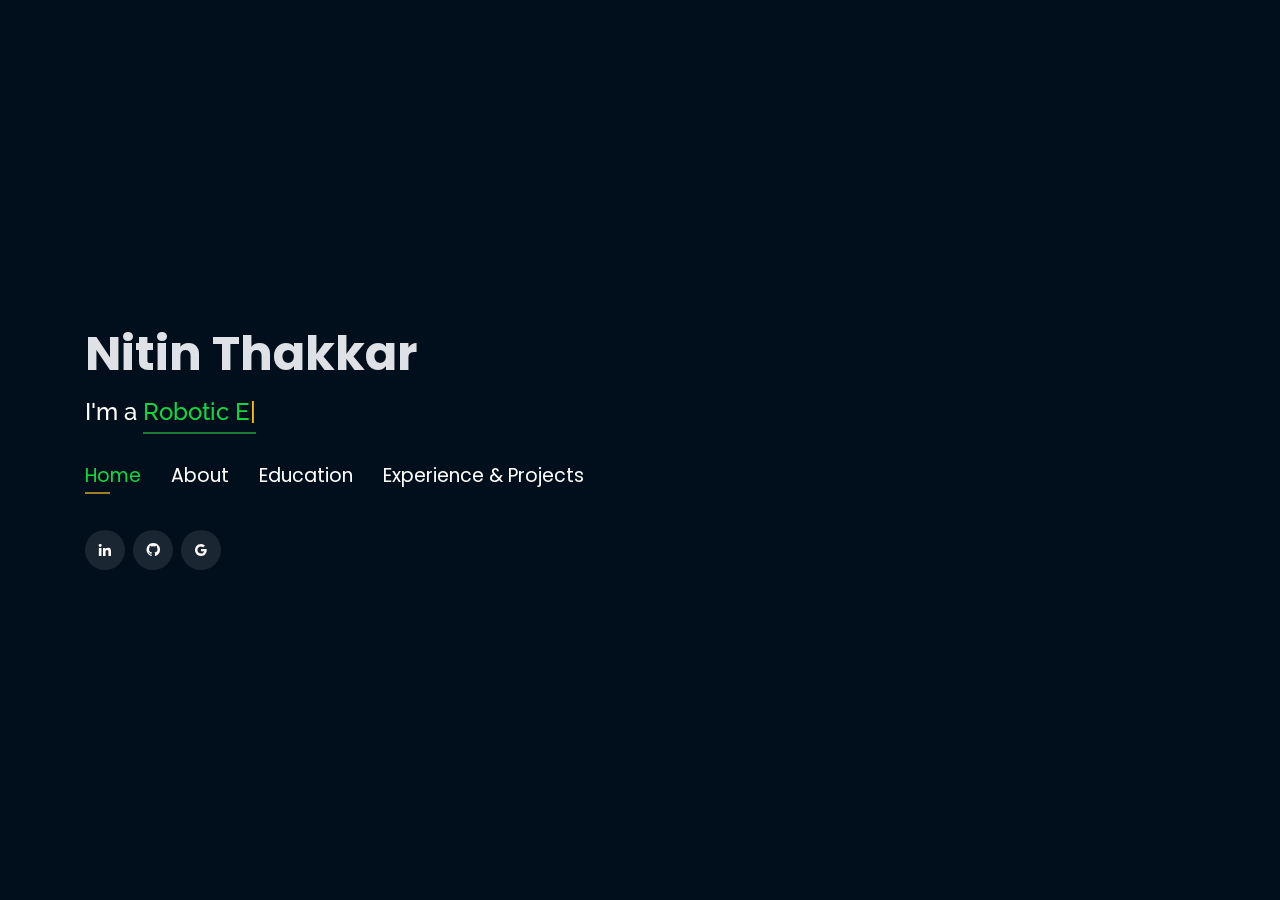
<file: index.html>
<!DOCTYPE html>
<html lang="en">
  <head>
    <!-- Google Tag Manager -->
    <script>
      (function (w, d, s, l, i) {
        w[l] = w[l] || [];
        w[l].push({ "gtm.start": new Date().getTime(), event: "gtm.js" });
        var f = d.getElementsByTagName(s)[0],
          j = d.createElement(s),
          dl = l != "dataLayer" ? "&l=" + l : "";
        j.async = true;
        j.src = "https://www.googletagmanager.com/gtm.js?id=" + i + dl;
        f.parentNode.insertBefore(j, f);
      })(window, document, "script", "dataLayer", "GTM-5BB8W2X");
    </script>
    <!-- End Google Tag Manager -->
    <meta charset="utf-8" />
    <link rel="icon" type="image/png" href="/favicon.png" />
    <meta name="viewport" content="width=device-width, initial-scale=1.0" />
    <title>Personal Portfolio</title>
    <meta name="description" content="" />
    <meta name="keywords" content="" />
    <!-- Google Fonts -->
    <link
      href="https://fonts.googleapis.com/css?family=Open+Sans:300,300i,400,400i,600,600i,700,700i|Raleway:300,300i,400,400i,500,500i,600,600i,700,700i|Poppins:300,300i,400,400i,500,500i,600,600i,700,700i"
      rel="stylesheet"
    />
    <!-- Vendor CSS Files -->
    <link
      href="assets/vendor/bootstrap/css/bootstrap.min.css"
      rel="stylesheet"
    />
    <link href="assets/vendor/icofont/icofont.min.css" rel="stylesheet" />
    <link href="assets/vendor/remixicon/remixicon.css" rel="stylesheet" />
    <link
      href="assets/vendor/owl.carousel/assets/owl.carousel.min.css"
      rel="stylesheet"
    />
    <link href="assets/vendor/boxicons/css/boxicons.min.css" rel="stylesheet" />
    <link href="assets/vendor/venobox/venobox.css" rel="stylesheet" />
    <!-- Template Main CSS File -->
    <link href="assets/css/style.css" rel="stylesheet" />
    <!-- Global site tag (gtag.js) - Google Analytics -->
    <script
      async
      src="https://www.googletagmanager.com/gtag/js?id=UA-169007209-3"
    ></script>
    <script>
      window.dataLayer = window.dataLayer || [];
      function gtag() {
        dataLayer.push(arguments);
      }
      gtag("js", new Date());
      gtag("config", "UA-169007209-3");
    </script>
  </head>
  <body>
    <!-- Google Tag Manager (noscript) -->
    <noscript
      ><iframe
        src="https://www.googletagmanager.com/ns.html?id=GTM-5BB8W2X"
        height="0"
        width="0"
        style="display: none; visibility: hidden"
      ></iframe
    ></noscript>
    <!-- End Google Tag Manager (noscript) -->
    <!-- ======= Header ======= -->
    <header id="header" class="header-tops">
      <div class="container">
        <h1><a href="index.html">Nitin Thakkar</a></h1>
        <h2 style="color: #fff">
          I'm a <span class="typing" style="color: #12d640"></span>
        </h2>
        <nav class="nav-menu d-none d-lg-block">
          <ul>
            <li class="active"><a href="#header">Home</a></li>
            <li><a href="#about">About</a></li>
            <li><a href="#education">Education</a></li>
            <li><a href="#portfolio">Experience & Projects</a></li>
          </ul>
        </nav>
        <!-- .nav-menu -->
        <div class="social-links">
          <a
            href="https://www.linkedin.com/in/nitin-thakkar-9027a4188/"
            target="_blank"
            class="linkedin"
            ><i class="bx bxl-linkedin"></i
          ></a>
          <a
            href="https://github.com/thakkarnitin63"
            target="_blank"
            class="github"
            ><i class="bx bxl-github"></i
          ></a>
          <a
            href="mailto:thakkarnitin1998@gmail.com"
            target="_blank"
            class="google"
            ><i class="bx bxl-google"></i
          ></a>
        </div>
      </div>
    </header>
    <!-- End Header -->

    <section id="about" class="about">
      <div class="about-me container">
        <div class="section-title">
          <h2>About</h2>
        </div>
        <div class="row">
          <div class="col-lg-4" data-aos="fade-right">
            <img
              src="assets/img/profile.jpeg"
              class="img-fluid"
              alt="Profile picture of Nitin Thakkar"
            />
          </div>
          <div class="col-lg-8 pt-4 pt-lg-0 content" data-aos="fade-left">
            <p>
              I am Nitin Thakkar, a passionate Robotics Engineer dedicated to
              pushing the boundaries of robotic capabilities. Specializing in
              advanced algorithms for robotic manipulation and computer vision,
              my work empowers robots to interpret their environments, navigate
              autonomously, and interact with precision in complex settings.
            </p>
            <p>
              My expertise includes crafting sophisticated algorithms that
              enhance spatial understanding, environment mapping, and object
              recognition, pivotal for autonomous operations in diverse
              scenarios. I utilize AI and machine learning to boost mobile
              robotic systems, endowing them with superior decision-making
              capabilities and adaptability.
            </p>
            <p>
              I combine deep learning with sensor data processing to develop
              intelligent, adaptable, and efficient robotic solutions ready for
              real-world applications. Through my work, I aim to contribute to a
              future where robots seamlessly integrate into various aspects of
              life, improving efficiency and enhancing human capabilities.
            </p>
            <div class="row">
              <div class="col-lg-6">
                <ul>
                  <li>
                    <i class="icofont-rounded-right"></i>
                    <strong>Email:</strong> thakkarnitin1998@gmail.com
                  </li>
                </ul>
              </div>
              <div class="col-lg-6">
                <ul>
                  <li>
                    <i class="icofont-rounded-right"></i>
                    <strong>City:</strong> Boston, MA
                  </li>
                </ul>
              </div>
            </div>
          </div>
        </div>
      </div>

      <!-- ======= Interests ======= -->
      <div class="interests container">
        <div class="section-title">
          <h2>Interests</h2>
        </div>
        <div class="row">
          <div class="col-lg-3 col-md-4">
            <div class="icon-box">
              <i class="ri-robot-line" style="color: #ffbb2c"></i>
              <h3>Robot Manipulation</h3>
            </div>
          </div>
          <div class="col-lg-3 col-md-4 mt-4 mt-md-0">
            <div class="icon-box">
              <i class="ri-database-2-line" style="color: #5578ff"></i>
              <h3>Deep Learning</h3>
            </div>
          </div>
          <div class="col-lg-3 col-md-4 mt-4 mt-md-0">
            <div class="icon-box">
              <i class="ri-eye-line" style="color: #e80368"></i>
              <h3>Computer Vision</h3>
            </div>
          </div>
          <div class="col-lg-3 col-md-4 mt-4 mt-lg-0">
            <div class="icon-box">
              <i class="ri-space-ship-line" style="color: #1c7d32"></i>
              <h3>Mobile Robots</h3>
            </div>
          </div>
          <div class="col-lg-3 col-md-4 mt-4">
            <div class="icon-box">
              <i class="ri-map-pin-line" style="color: #28a745"></i>
              <h3>SLAM</h3>
            </div>
          </div>
          <div class="col-lg-3 col-md-4 mt-4">
            <div class="icon-box">
              <i class="ri-pie-chart-line" style="color: #f1081f"></i>
              <h3>Visualization</h3>
            </div>
          </div>
          <div class="col-lg-3 col-md-4 mt-4">
            <div class="icon-box">
              <i class="ri-code-line" style="color: #47aeff"></i>
              <h3>Algorithms</h3>
            </div>
          </div>
          <div class="col-lg-3 col-md-4 mt-4">
            <div class="icon-box">
              <i class="ri-image-line" style="color: #ffc107"></i>
              <h3>Image Processing</h3>
            </div>
          </div>
        </div>
      </div>
    </section>
    <!-- End Interests Section -->

    <!-- ======= Education Section ======= -->
    <section id="education" class="services">
      <div class="container">
        <div class="section-title">
          <h2>Education</h2>
        </div>
        <div class="row">
          <div class="col-lg-12" data-aos="fade-up" style="display: block">
            <!-- Northeastern University Card -->
            <div
              class="col-md-12 mt-4 icon-box"
              data-aos="fade-up"
              data-aos-delay="100"
              style="padding: 0px; padding-bottom: 5px; display: block"
            >
              <img
                src="assets/img/education/neu_resized.png"
                class="img-fluid"
                alt="Northeastern University"
              />
              <p style="text-align: left; color: #fff; padding: 5px 10px">
                <em>Master of Science in Robotics (MS Robotics)</em>
              </p>
              <h5 style="text-align: left; padding: 0px 10px">
                September 2022 - May 2024
              </h5>
              <h6 style="text-align: left; color: #fff; padding: 0px 10px">
                Focused Studies
              </h6>
              <ul style="text-align: left; color: #fff">
                <li>Mobile robotics</li>
                <li>Robot mechanics & control</li>
                <li>Robotics sensing & navigation</li>
                <li>Robot science & systems</li>
                <li>Control systems engineering</li>
                <li>Autonomous field robotics</li>
                <li>Computer vision</li>
                <li>Reinforcement Learning</li>
              </ul>
            </div>

            <!-- CHARUSAT Card -->
            <div
              class="col-md-12 mt-4 icon-box"
              data-aos="fade-up"
              data-aos-delay="100"
              style="padding: 0px; padding-bottom: 5px; display: block"
            >
              <img
                src="assets/img/education/charusat_resized.png"
                class="img-fluid"
                alt="CHARUSAT"
              />
              <p style="text-align: left; color: #fff; padding: 5px 10px">
                <em
                  >Bachelor of Technology (B.Tech) in Mechanical Engineering</em
                >
              </p>
              <h5 style="text-align: left; padding: 0px 10px">
                July 2017 - May 2021
              </h5>
              <h6 style="text-align: left; color: #fff; padding: 0px 10px">
                Focused Studies
              </h6>
              <ul style="text-align: left; color: #fff">
                <li>Prototyping electronics with Arduino</li>
                <li>Mechanical vibration</li>
                <li>Dynamics of machines</li>
                <li>Instrumentation & control</li>
                <li>Engineering Mathematics</li>
              </ul>
            </div>
          </div>
        </div>
      </div>
    </section>
    <!-- End Education Section -->

    <!-- Start Experience & Projects Section -->
    <section id="portfolio" class="portfolio">
      <div class="container">
        <!-- Experience Section -->
        <div class="section-title">
          <h2>Experience</h2>
        </div>
        <div class="row">
          <div class="col-lg-12" data-aos="fade-up">
            <div
              class="col-md-12 mt-4 mt-md-0 icon-box"
              data-aos="fade-up"
              data-aos-delay="100"
            >
              <h4 style="text-align: left">
                <a style="color: #12d640">Archi Farming Equipment</a><br />
              </h4>
              <h5 style="text-align: left">December 2021 - August 2022</h5>
              <p style="text-align: left; color: #fff">
                <em>Robotics Engineer intern </em>
              </p>
              <ul style="text-align: left">
                <li>
                  Engineered a two-wheel drive mobile robot for agricultural
                  surveying, integrating 2D lidar, RGB camera, IMU & GPS sensors
                  implementing advanced localization techniques Particle Filter
                  and EKF to enhance accuracy.
                </li>
                <li>
                  Developed optimized path planning solutions using the A*
                  heuristic on 2-D occupancy grids & performed comprehensive
                  mapping and localization using Cartographer SLAM, achieving
                  precise pose estimations.
                </li>
              </ul>
            </div>
          </div>
        </div>
        <!-- End Experience Section -->

        <!-- Projects Section Title -->
        <div class="section-title">
          <h2>Projects</h2>
        </div>
        <!-- Projects Items -->
        <div class="row portfolio-container">
          <!-- Individual Project: Incremental Structure From Motion -->
          <div class="col-lg-4 col-md-6 portfolio-item">
            <center><h4>Incremental Structure From Motion</h4></center>
            <div class="portfolio-wrap">
              <img src="assets/img/project/sfm.png" class="img-fluid" alt="" />
              <div class="portfolio-info">
                <div class="portfolio-links">
                  <a
                    href="projects/sfm.html"
                    data-gall="portfolioDetailsGallery"
                    data-vbtype="iframe"
                    class="venobox"
                    title="Project Details"
                    ><i class="bx bx-info-circle"></i
                  ></a>
                </div>
              </div>
            </div>
          </div>

          <!-- Individual Project: Homographic Image Stitching -->
          <div class="col-lg-4 col-md-6 portfolio-item">
            <center><h4>Homographic Image Stitching</h4></center>
            <div class="portfolio-wrap">
              <img src="assets/img/project/his.png" class="img-fluid" alt="" />
              <div class="portfolio-info">
                <div class="portfolio-links">
                  <a
                    href="projects/his.html"
                    data-gall="portfolioDetailsGallery"
                    data-vbtype="iframe"
                    class="venobox"
                    title="Project Details"
                    ><i class="bx bx-info-circle"></i
                  ></a>
                </div>
              </div>
            </div>
          </div>

          <!-- Individual Project: Perception-based Robotic Arm Grasping -->
          <div class="col-lg-4 col-md-6 portfolio-item">
            <center><h4>Perception-based Robotic Arm Grasping</h4></center>
            <div class="portfolio-wrap">
              <img
                src="assets/img/project/GazeboPandaEmika.png"
                class="img-fluid"
                alt=""
              />
              <div class="portfolio-info">
                <div class="portfolio-links">
                  <a
                    href="projects/PBG.html"
                    data-gall="portfolioDetailsGallery"
                    data-vbtype="iframe"
                    class="venobox"
                    title="Project Details"
                    ><i class="bx bx-info-circle"></i
                  ></a>
                </div>
              </div>
            </div>
          </div>

          <!-- Individual Project: Lidar-Camera Sensor Fusion with Semantic Segmentation -->
          <div class="col-lg-4 col-md-6 portfolio-item">
            <center>
              <h4>Lidar-Camera Sensor Fusion with Semantic Segmentation</h4>
            </center>
            <div class="portfolio-wrap">
              <img src="assets/img/project/rsn.png" class="img-fluid" alt="" />
              <div class="portfolio-info">
                <div class="portfolio-links">
                  <a
                    href="projects/rsn.html"
                    data-gall="portfolioDetailsGallery"
                    data-vbtype="iframe"
                    class="venobox"
                    title="Project Details"
                    ><i class="bx bx-info-circle"></i
                  ></a>
                </div>
              </div>
            </div>
          </div>

          <!-- Individual Project: Deep Reinforcement Learning for Robot Navigation -->
          <div class="col-lg-4 col-md-6 portfolio-item">
            <center>
              <h4>Deep Reinforcement Learning for Robot Navigation</h4>
            </center>
            <div class="portfolio-wrap">
              <img src="assets/img/project/env.png" class="img-fluid" alt="" />
              <div class="portfolio-info">
                <div class="portfolio-links">
                  <a
                    href="projects/DRRN.html"
                    data-gall="portfolioDetailsGallery"
                    data-vbtype="iframe"
                    class="venobox"
                    title="Project Details"
                    ><i class="bx bx-info-circle"></i
                  ></a>
                </div>
              </div>
            </div>
          </div>
        </div>

        <!-- End Projects Section -->
      </div>
    </section>

    <!-- Vendor JS Files -->
    <script src="assets/vendor/jquery/jquery.min.js"></script>
    <script src="assets/vendor/bootstrap/js/bootstrap.bundle.min.js"></script>
    <script src="assets/vendor/jquery.easing/jquery.easing.min.js"></script>
    <script src="assets/vendor/php-email-form/validate.js"></script>
    <script src="assets/vendor/waypoints/jquery.waypoints.min.js"></script>
    <script src="assets/vendor/counterup/counterup.min.js"></script>
    <script src="assets/vendor/owl.carousel/owl.carousel.min.js"></script>
    <script src="assets/vendor/isotope-layout/isotope.pkgd.min.js"></script>
    <script src="assets/vendor/venobox/venobox.min.js"></script>
    <script src="assets/vendor/typed.js/typed.min.js"></script>
    <script type="text/javascript">
      var typed = new Typed(".typing", {
        strings: [
          "Robotic Engineer",
          "Computer Vision Engineer",
          "Robot Enthusiast",
          "Robotic Software Engineer",
        ],
        loop: true,
        typeSpeed: 65,
        backSpeed: 65,
      });
    </script>

    <!-- Template Main JS File -->
    <script src="assets/js/main.js"></script>
  </body>
</html>
</file>
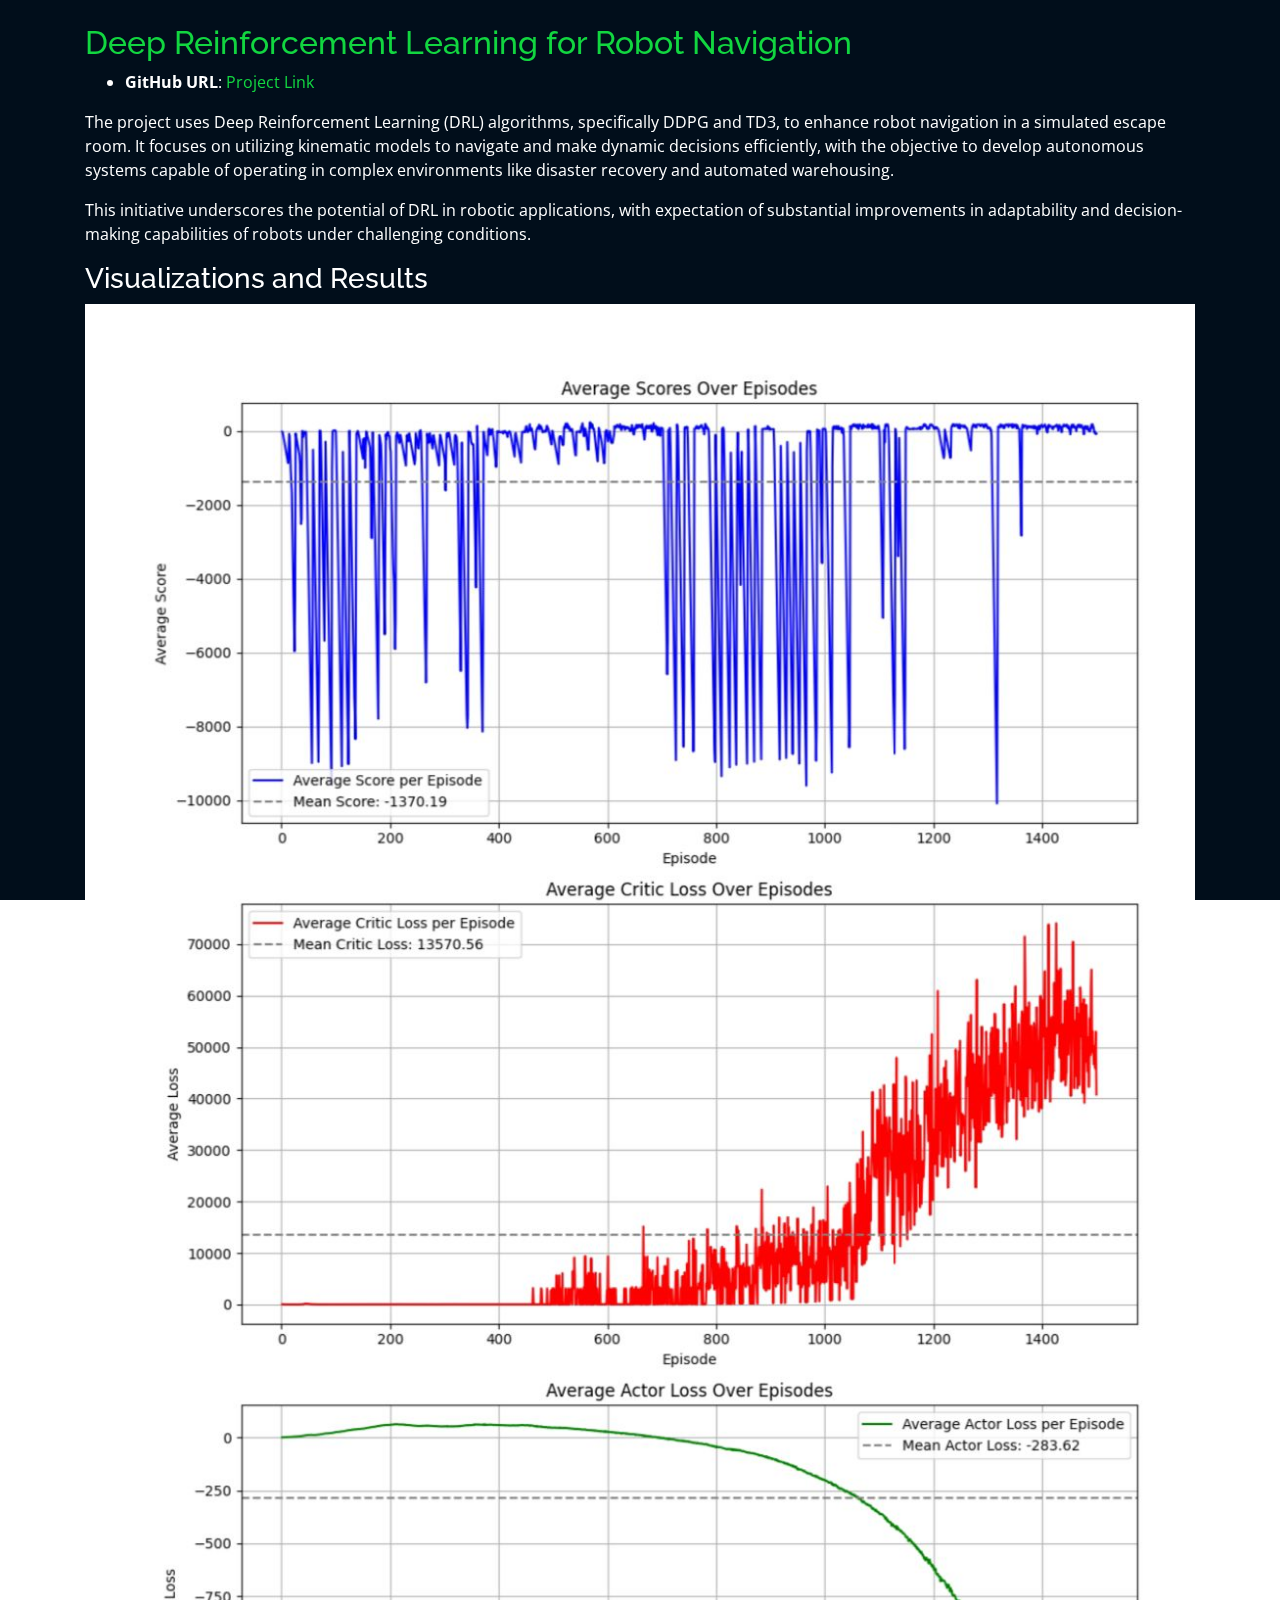
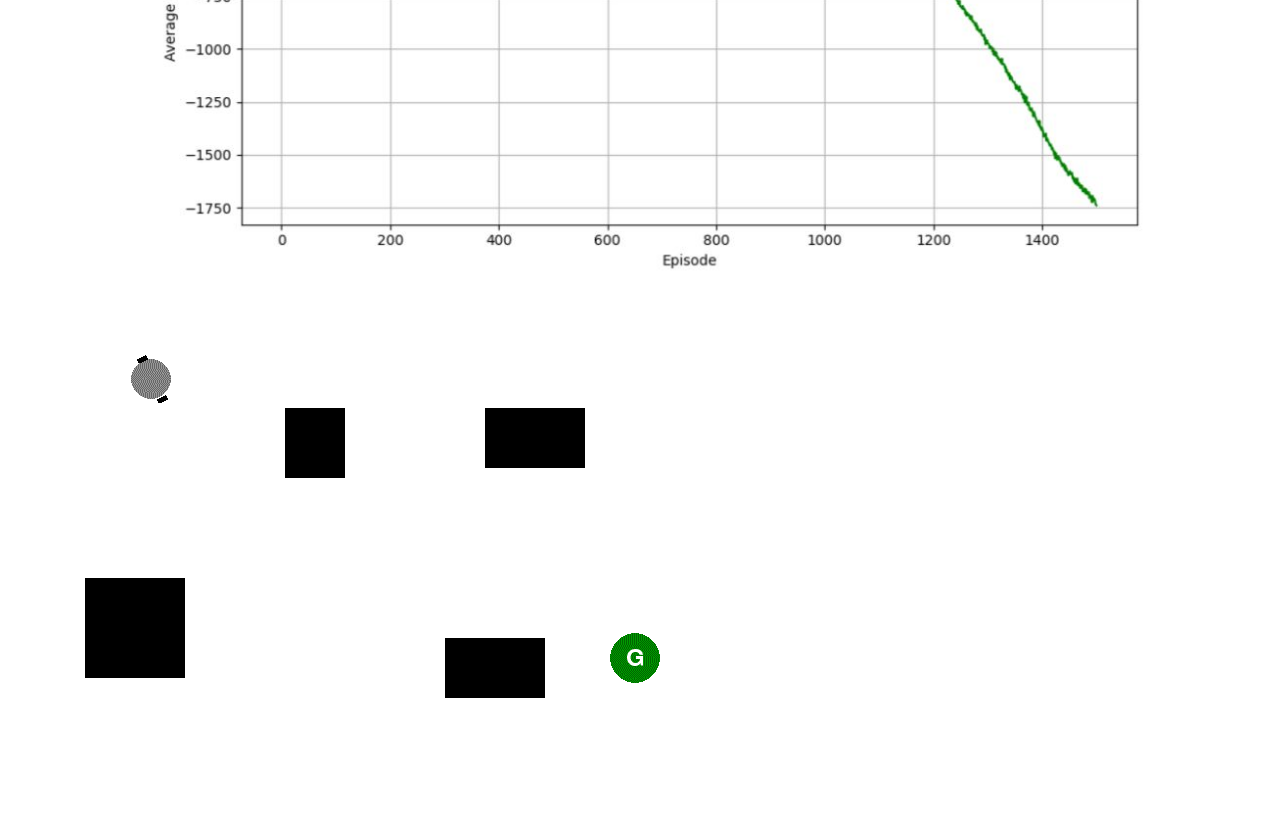
<file: projects/DRRN.html>
<!DOCTYPE html>
<html lang="en">
  <head>
    <meta charset="utf-8" />
    <meta content="width=device-width, initial-scale=1.0" name="viewport" />
    <title>Deep Reinforcement Learning for Robot Navigation</title>
    <meta
      content="Explore the advanced applications of Deep Reinforcement Learning in enhancing autonomous navigation capabilities in robots."
      name="description"
    />
    <meta
      content="Deep Reinforcement Learning, Robotics, Autonomous Navigation, AI"
      name="keywords"
    />

    <!-- Favicons -->
    <link href="../assets/img/favicon.png" rel="icon" />
    <link href="../assets/img/apple-touch-icon.png" rel="apple-touch-icon" />

    <!-- Google Fonts -->
    <link
      href="https://fonts.googleapis.com/css?family=Open+Sans:300,300i,400,400i,600,600i,700,700i|Raleway:300,300i,400,400i,500,500i,600,600i,700,700i|Poppins:300,300i,400,400i,500,500i,600,600i,700,700i"
      rel="stylesheet"
    />

    <!-- Vendor CSS Files -->
    <link
      href="../assets/vendor/bootstrap/css/bootstrap.min.css"
      rel="stylesheet"
    />
    <link href="../assets/vendor/icofont/icofont.min.css" rel="stylesheet" />
    <link href="../assets/vendor/remixicon/remixicon.css" rel="stylesheet" />
    <link
      href="../assets/vendor/owl.carousel/assets/owl.carousel.min.css"
      rel="stylesheet"
    />
    <link
      href="../assets/vendor/boxicons/css/boxicons.min.css"
      rel="stylesheet"
    />
    <link href="../assets/vendor/venobox/venobox.css" rel="stylesheet" />

    <!-- Template Main CSS File -->
    <link href="../assets/css/style.css" rel="stylesheet" />
  </head>

  <body data-gr-c-s-loaded="true">
    <!-- ======= Portfolio Details ======= -->
    <main id="main">
      <div id="portfolio-details" class="portfolio-details">
        <div class="container">
          <div class="row">
            <div class="col-lg-12 portfolio-info">
              <br />
              <h2 style="color: #12d640">
                Deep Reinforcement Learning for Robot Navigation
              </h2>
              <ul>
                <li>
                  <strong>GitHub URL</strong>:
                  <a
                    href="https://github.com/deep-zspace/Enhancing_Autonomous_Robot_Navigation_with_DRL.git"
                    target="_blank"
                    >Project Link</a
                  >
                </li>
              </ul>

              <p>
                The project uses Deep Reinforcement Learning (DRL) algorithms,
                specifically DDPG and TD3, to enhance robot navigation in a
                simulated escape room. It focuses on utilizing kinematic models
                to navigate and make dynamic decisions efficiently, with the
                objective to develop autonomous systems capable of operating in
                complex environments like disaster recovery and automated
                warehousing.
              </p>
              <p>
                This initiative underscores the potential of DRL in robotic
                applications, with expectation of substantial improvements in adaptability
                and decision-making capabilities of robots under challenging
                conditions.
              </p>
              <h3>Visualizations and Results</h3>
              <div class="portfolio-img">
                <img
                  src="../assets/img/project/results.jpeg"
                  class="img-fluid"
                  alt="DDPG Trial Simulation"
                />
                <figcaption>DDPG Trial Simulation</figcaption>
              </div>
              <div class="portfolio-img">
                <img
                  src="../assets/img/project/ddpg_trial_simulation.gif"
                  class="img-fluid"
                  alt="Simulation in Action"
                />
                <figcaption>Simulation in Action</figcaption>
              </div>

            </div>
          </div>
        </div>
      </div>
      <!-- End Portfolio Details -->
    </main>
    <!-- End #main -->

    <!-- Vendor JS Files -->
    <script src="../assets/vendor/jquery/jquery.min.js"></script>
    <script src="../assets/vendor/bootstrap/js/bootstrap.bundle.min.js"></script>
    <script src="../assets/vendor/jquery.easing/jquery.easing.min.js"></script>
    <script src="../assets/vendor/php-email-form/validate.js"></script>
    <script src="../assets/vendor/waypoints/jquery.waypoints.min.js"></script>
    <script src="../assets/vendor/counterup/counterup.min.js"></script>
    <script src="../assets/vendor/owl.carousel/owl.carousel.min.js"></script>
    <script src="../assets/vendor/isotope-layout/isotope.pkgd.min.js"></script>
    <script src="../assets/vendor/venobox/venobox.min.js"></script>

    <!-- Template Main JS File -->
    <script src="../assets/js/main.js"></script>
  </body>
</html>
</file>
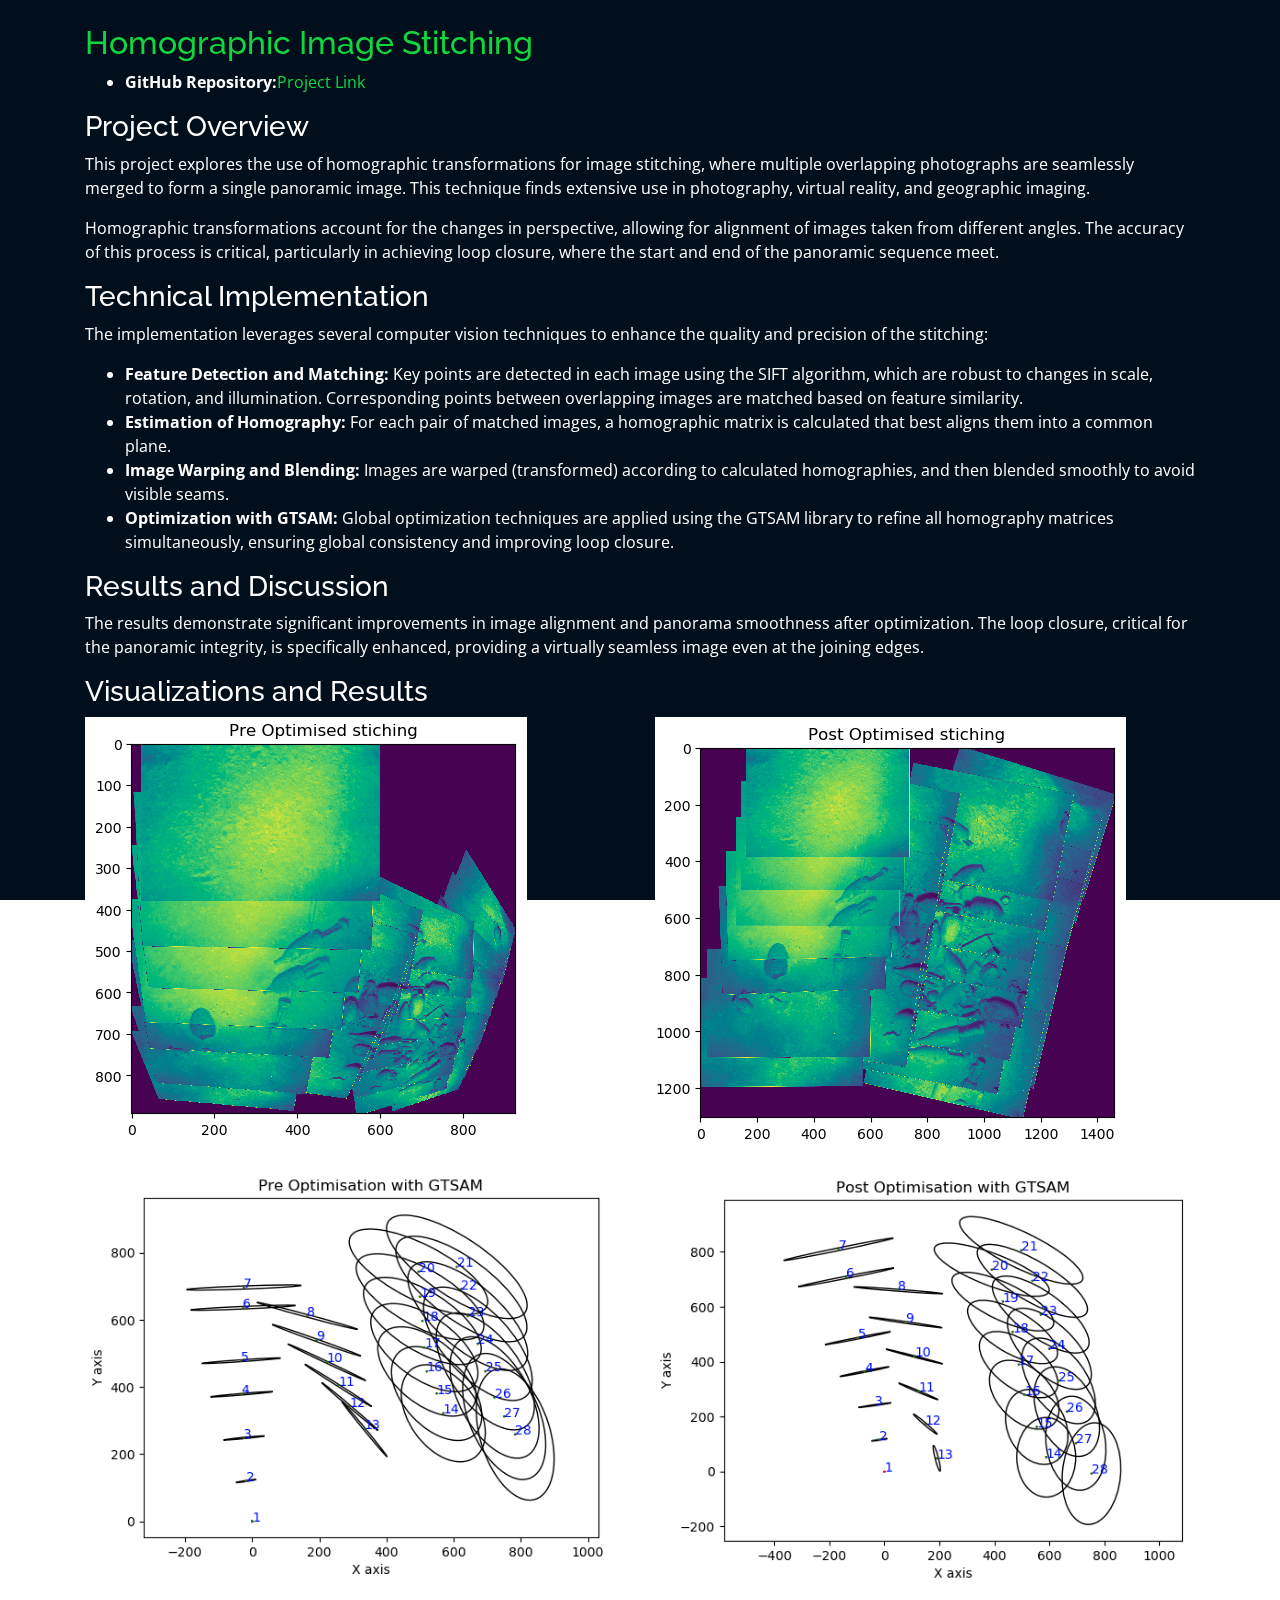
<file: projects/his.html>
<!DOCTYPE html>
<html lang="en">
  <head>
    <meta charset="utf-8" />
    <meta content="width=device-width, initial-scale=1.0" name="viewport" />
    <title>Homographic Image Stitching</title>
    <meta
      content="Detailed guide and demonstration of Homographic Image Stitching."
      name="description"
    />
    <meta
      content="Image Stitching, Homography, Computer Vision"
      name="keywords"
    />

    <!-- Favicons -->
    <link href="../assets/img/favicon.png" rel="icon" />
    <link href="../assets/img/apple-touch-icon.png" rel="apple-touch-icon" />

    <!-- Google Fonts -->
    <link
      href="https://fonts.googleapis.com/css?family=Open+Sans:300,300i,400,400i,600,600i,700,700i|Raleway:300,300i,400,400i,500,500i,600,600i,700,700i|Poppins:300,300i,400,400i,500,500i,600,600i,700,700i"
      rel="stylesheet"
    />

    <!-- Vendor CSS Files -->
    <link
      href="../assets/vendor/bootstrap/css/bootstrap.min.css"
      rel="stylesheet"
    />
    <link href="../assets/vendor/icofont/icofont.min.css" rel="stylesheet" />
    <link href="../assets/vendor/remixicon/remixicon.css" rel="stylesheet" />
    <link
      href="../assets/vendor/owl.carousel/assets/owl.carousel.min.css"
      rel="stylesheet"
    />
    <link
      href="../assets/vendor/boxicons/css/boxicons.min.css"
      rel="stylesheet"
    />
    <link href="../assets/vendor/venobox/venobox.css" rel="stylesheet" />

    <!-- Template Main CSS File -->
    <link href="../assets/css/style.css" rel="stylesheet" />
  </head>

  <body data-gr-c-s-loaded="true">
    <!-- ======= Portfolio Details ======= -->
    <main id="main">
      <div id="portfolio-details" class="portfolio-details">
        <div class="container">
          <div class="row">
            <div class="col-lg-12 portfolio-info">
              <br />
              <h2 style="color: #12d640">Homographic Image Stitching</h2>
              <ul>
                <li>
                  <strong>GitHub Repository:</strong
                  ><a
                    href="https://github.com/thakkarnitin63/Homographic-image-stitching"
                    target="_blank"
                    >Project Link</a
                  >
                </li>
              </ul>
              <h3>Project Overview</h3>
              <p>
                This project explores the use of homographic transformations for
                image stitching, where multiple overlapping photographs are
                seamlessly merged to form a single panoramic image. This
                technique finds extensive use in photography, virtual reality,
                and geographic imaging.
              </p>
              <p>
                Homographic transformations account for the changes in
                perspective, allowing for alignment of images taken from
                different angles. The accuracy of this process is critical,
                particularly in achieving loop closure, where the start and end
                of the panoramic sequence meet.
              </p>
              <h3>Technical Implementation</h3>
              <p>
                The implementation leverages several computer vision techniques
                to enhance the quality and precision of the stitching:
              </p>
              <ul>
                <li>
                  <strong>Feature Detection and Matching:</strong> Key points
                  are detected in each image using the SIFT algorithm, which are
                  robust to changes in scale, rotation, and illumination.
                  Corresponding points between overlapping images are matched
                  based on feature similarity.
                </li>
                <li>
                  <strong>Estimation of Homography:</strong> For each pair of
                  matched images, a homographic matrix is calculated that best
                  aligns them into a common plane.
                </li>
                <li>
                  <strong>Image Warping and Blending:</strong> Images are warped
                  (transformed) according to calculated homographies, and then
                  blended smoothly to avoid visible seams.
                </li>
                <li>
                  <strong>Optimization with GTSAM:</strong> Global optimization
                  techniques are applied using the GTSAM library to refine all
                  homography matrices simultaneously, ensuring global
                  consistency and improving loop closure.
                </li>
              </ul>
              <h3>Results and Discussion</h3>
              <p>
                The results demonstrate significant improvements in image
                alignment and panorama smoothness after optimization. The loop
                closure, critical for the panoramic integrity, is specifically
                enhanced, providing a virtually seamless image even at the
                joining edges.
              </p>
              <h3>Visualizations and Results</h3>
              <div class="row">
                <div class="col-lg-6 col-md-12">
                  <div class="portfolio-img">
                    <img
                      src="../assets/img/project/imagepreopt.png"
                      class="img-fluid"
                      alt="Pre-Optimized Image Stitching"
                    />
                    <figcaption>Pre-Optimized Stitching</figcaption>
                  </div>
                </div>
                <div class="col-lg-6 col-md-12">
                  <div class="portfolio-img">
                    <img
                      src="../assets/img/project/imagepostopt.png"
                      class="img-fluid"
                      alt="Post-Optimized Image Stitching"
                    />
                    <figcaption>Post-Optimized Stitching</figcaption>
                  </div>
                </div>
                <div class="col-lg-6 col-md-12">
                  <div class="portfolio-img">
                    <img
                      src="../assets/img/project/preoptigtsam.png"
                      class="img-fluid"
                      alt="Pre-Optimization with GTSAM"
                    />
                    <figcaption>
                      Pre-Optimization Trajectories with GTSAM
                    </figcaption>
                  </div>
                </div>
                <div class="col-lg-6 col-md-12">
                  <div class="portfolio-img">
                    <img
                      src="../assets/img/project/postoptgtsam.png"
                      class="img-fluid"
                      alt="Post-Optimization with GTSAM"
                    />
                    <figcaption>
                      Post-Optimization Trajectories with GTSAM
                    </figcaption>
                  </div>
                </div>
              </div>
            </div>
          </div>
        </div>
      </div>
      <!-- End Portfolio Details -->
    </main>
    <!-- End #main -->

    <!-- Vendor JS Files -->
    <script src="../assets/vendor/jquery/jquery.min.js"></script>
    <script src="../assets/vendor/bootstrap/js/bootstrap.bundle.min.js"></script>
    <script src="../assets/vendor/jquery.easing/jquery.easing.min.js"></script>
    <script src="../assets/vendor/php-email-form/validate.js"></script>
    <script src="../assets/vendor/waypoints/jquery.waypoints.min.js"></script>
    <script src="../assets/vendor/counterup/counterup.min.js"></script>
    <script src="../assets/vendor/owl.carousel/owl.carousel.min.js"></script>
    <script src="../assets/vendor/isotope-layout/isotope.pkgd.min.js"></script>
    <script src="../assets/vendor/venobox/venobox.min.js"></script>

    <!-- Template Main JS File -->
    <script src="../assets/js/main.js"></script>
  </body>
</html>
</file>
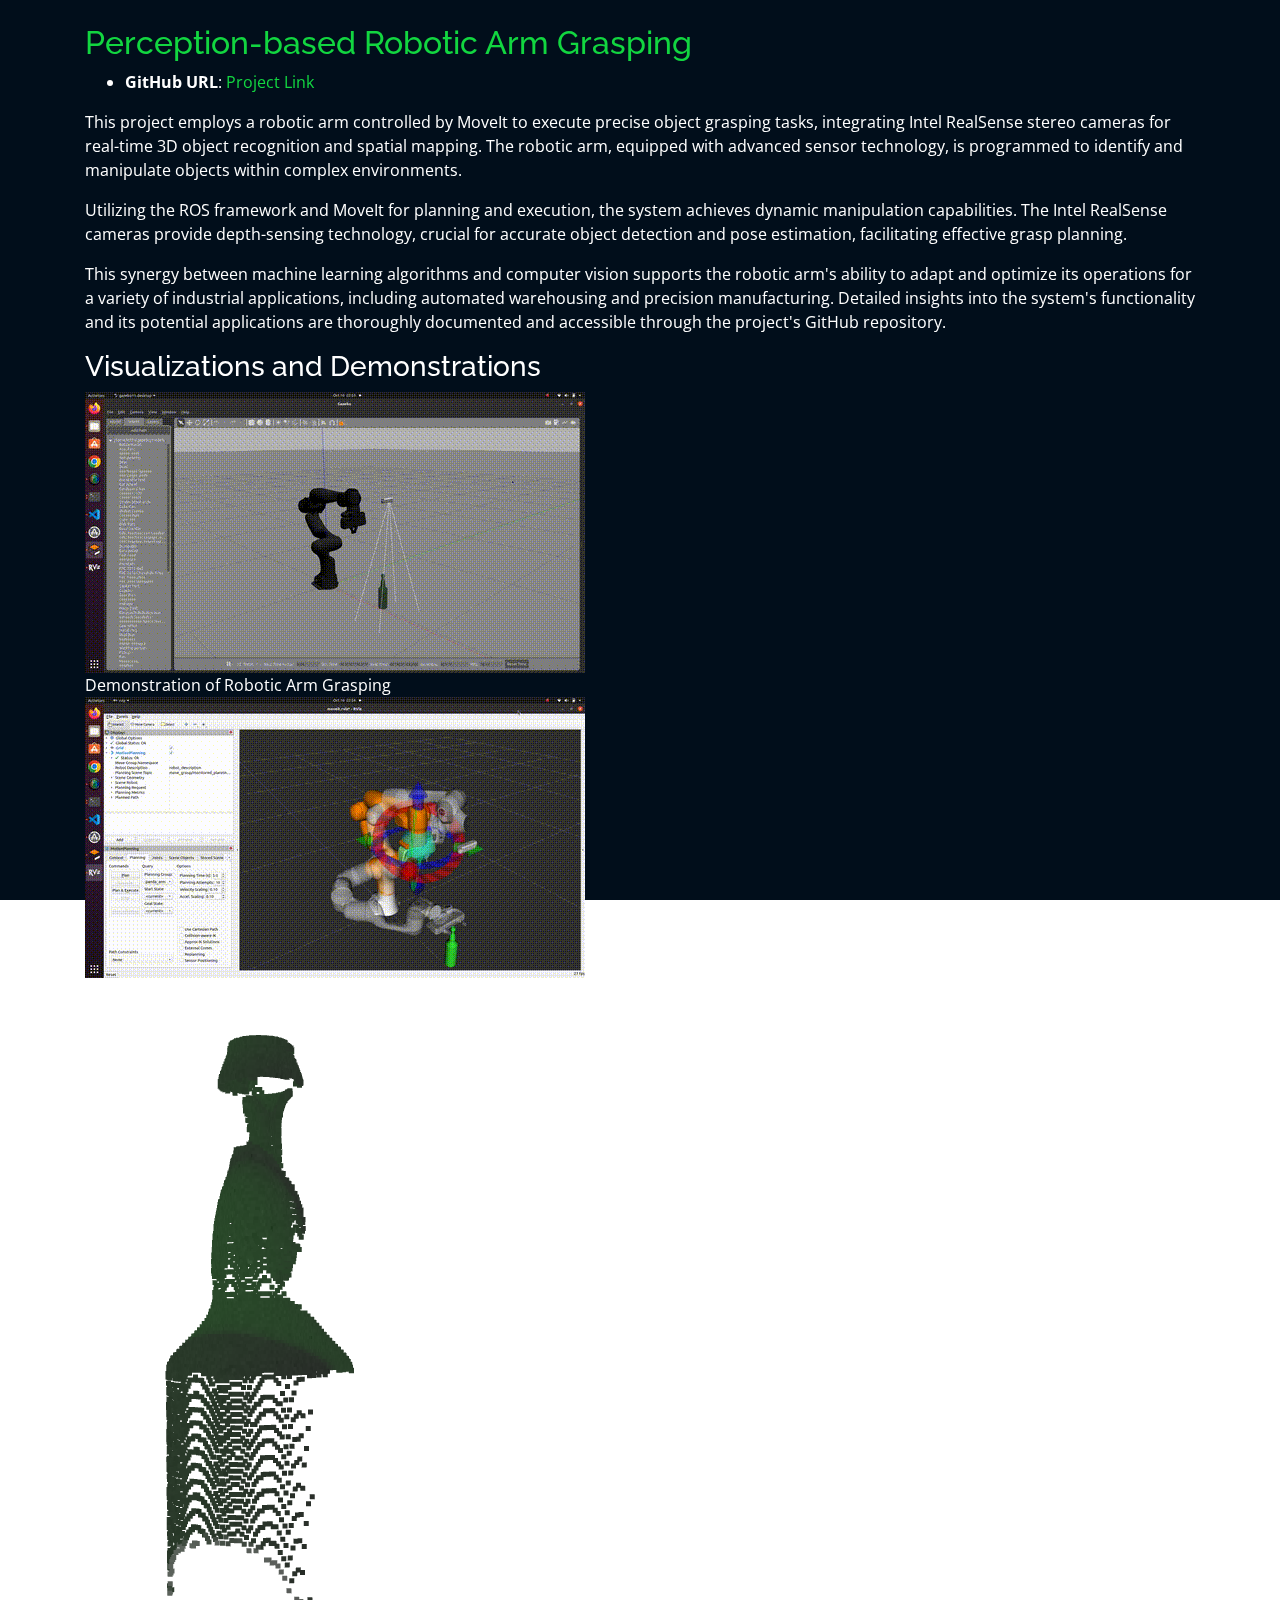
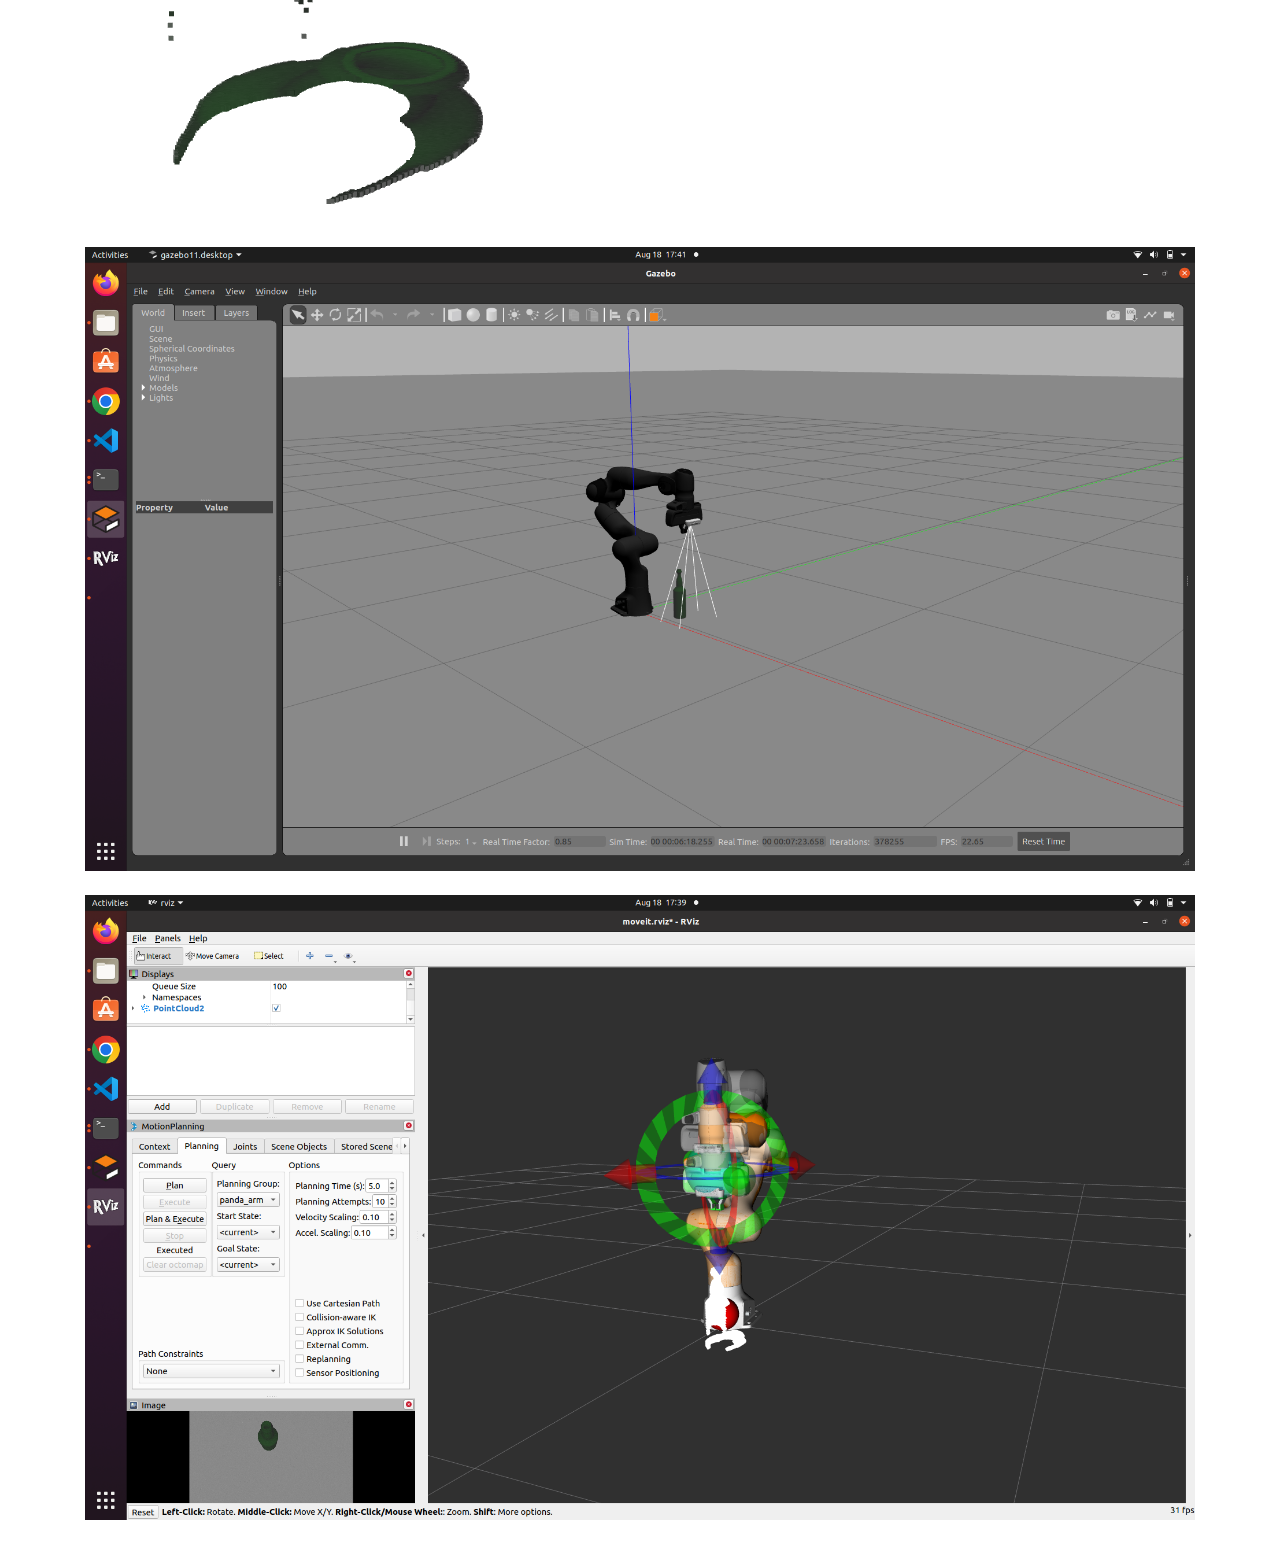
<file: projects/PBG.html>
<!DOCTYPE html>
<html lang="en">
  <head>
    <meta charset="utf-8" />
    <meta content="width=device-width, initial-scale=1.0" name="viewport" />
    <title>Perception-based Robotic Arm Grasping</title>
    <meta
      content="Technical exploration of Perception-based Robotic Arm Grasping using MoveIt in ROS and Intel RealSense cameras."
      name="description"
    />
    <meta
      content="Robotics, Computer Vision, Machine Learning, Robotic Grasping, ROS, MoveIt, Intel RealSense"
      name="keywords"
    />

    <!-- Favicons -->
    <link href="../assets/img/favicon.png" rel="icon" />
    <link href="../assets/img/apple-touch-icon.png" rel="apple-touch-icon" />

    <!-- Google Fonts -->
    <link
      href="https://fonts.googleapis.com/css?family=Open+Sans:300,300i,400,400i,600,600i,700,700i|Raleway:300,300i,400,400i,500,500i,600,600i,700,700i|Poppins:300,300i,400,400i,500,500i,600,600i,700,700i"
      rel="stylesheet"
    />

    <!-- Vendor CSS Files -->
    <link
      href="../assets/vendor/bootstrap/css/bootstrap.min.css"
      rel="stylesheet"
    />
    <link href="../assets/vendor/icofont/icofont.min.css" rel="stylesheet" />
    <link href="../assets/vendor/remixicon/remixicon.css" rel="stylesheet" />
    <link
      href="../assets/vendor/owl.carousel/assets/owl.carousel.min.css"
      rel="stylesheet"
    />
    <link
      href="../assets/vendor/boxicons/css/boxicons.min.css"
      rel="stylesheet"
    />
    <link href="../assets/vendor/venobox/venobox.css" rel="stylesheet" />

    <!-- Template Main CSS File -->
    <link href="../assets/css/style.css" rel="stylesheet" />
  </head>

  <body data-gr-c-s-loaded="true">
    <!-- ======= Portfolio Details ======= -->
    <main id="main">
      <div id="portfolio-details" class="portfolio-details">
        <div class="container">
          <div class="row">
            <div class="col-lg-12 portfolio-info">
              <br />
              <h2 style="color: #12d640">
                Perception-based Robotic Arm Grasping
              </h2>
              <ul>
                <li>
                  <strong>GitHub URL</strong>:
                  <a
                    href="https://github.com/thakkarnitin63/Perception-based-robotic-arm-grasping"
                    target="_blank"
                    >Project Link</a
                  >
                </li>
              </ul>

              <p>
                This project employs a robotic arm controlled by MoveIt
                to execute precise object grasping tasks, integrating Intel
                RealSense stereo cameras for real-time 3D object recognition and
                spatial mapping. The robotic arm, equipped with advanced sensor
                technology, is programmed to identify and manipulate objects
                within complex environments.
              </p>
              <p>
                Utilizing the ROS framework and MoveIt for planning and
                execution, the system achieves dynamic manipulation
                capabilities. The Intel RealSense cameras provide depth-sensing
                technology, crucial for accurate object detection and pose
                estimation, facilitating effective grasp planning.
              </p>
              <p>
                This synergy between machine learning algorithms and computer
                vision supports the robotic arm's ability to adapt and optimize
                its operations for a variety of industrial applications,
                including automated warehousing and precision manufacturing.
                Detailed insights into the system's functionality and its
                potential applications are thoroughly documented and accessible
                through the project's GitHub repository.
              </p>

              <h3>Visualizations and Demonstrations</h3>
              <div class="row">
                <div class="col-md-12">
                  <div class="portfolio-img">
                    <img
                      src="../assets/img/project/Grasping_demo.gif"
                      class="img-fluid"
                      alt="Robotic Arm Grasping Demo"
                    />
                    <figcaption>
                      Demonstration of Robotic Arm Grasping
                    </figcaption>
                  </div>
                </div>
                <div class="col-md-12">
                  <div class="portfolio-img">
                    <img
                      src="../assets/img/project/Grasping_Trajectory.gif"
                      class="img-fluid"
                      alt="Grasping Trajectory Visualization"
                    />
                    <figcaption>
                      Visualization of Grasping Trajectory
                    </figcaption>
                  </div>
                </div>
                <div class="col-md-12">
                  <div class="portfolio-img">
                    <img
                      src="../assets/img/project/reconstrcuted_bottle.png"
                      class="img-fluid"
                      alt="Reconstructed Bottle"
                    />
                    <figcaption>3D Reconstruction of Grasped Object</figcaption>
                  </div>
                </div>
                <div class="col-md-12">
                  <div class="portfolio-img">
                    <img
                      src="../assets/img/project/workspace.png"
                      class="img-fluid"
                      alt="Workspace Setup"
                    />
                    <figcaption>Setup of Robotic Arm in Workspace</figcaption>
                  </div>
                </div>
                <div class="col-md-12">
                  <div class="portfolio-img">
                    <img
                      src="../assets/img/project/workspace2.png"
                      class="img-fluid"
                      alt="Detailed Workspace View"
                    />
                    <figcaption>
                      Detailed View of Workspace and Equipment
                    </figcaption>
                  </div>
                </div>
              </div>
            </div>
          </div>
        </div>
      </div>
      <!-- End Portfolio Details -->
    </main>
    <!-- End #main -->

    <!-- Vendor JS Files -->
    <script src="../assets/vendor/jquery/jquery.min.js"></script>
    <script src="../assets/vendor/bootstrap/js/bootstrap.bundle.min.js"></script>
    <script src="../assets/vendor/jquery.easing/jquery.easing.min.js"></script>
    <script src="../assets/vendor/php-email-form/validate.js"></script>
    <script src="../assets/vendor/waypoints/jquery.waypoints.min.js"></script>
    <script src="../assets/vendor/counterup/counterup.min.js"></script>
    <script src="../assets/vendor/owl.carousel/owl.carousel.min.js"></script>
    <script src="../assets/vendor/isotope-layout/isotope.pkgd.min.js"></script>
    <script src="../assets/vendor/venobox/venobox.min.js"></script>

    <!-- Template Main JS File -->
    <script src="../assets/js/main.js"></script>
  </body>
</html>
</file>
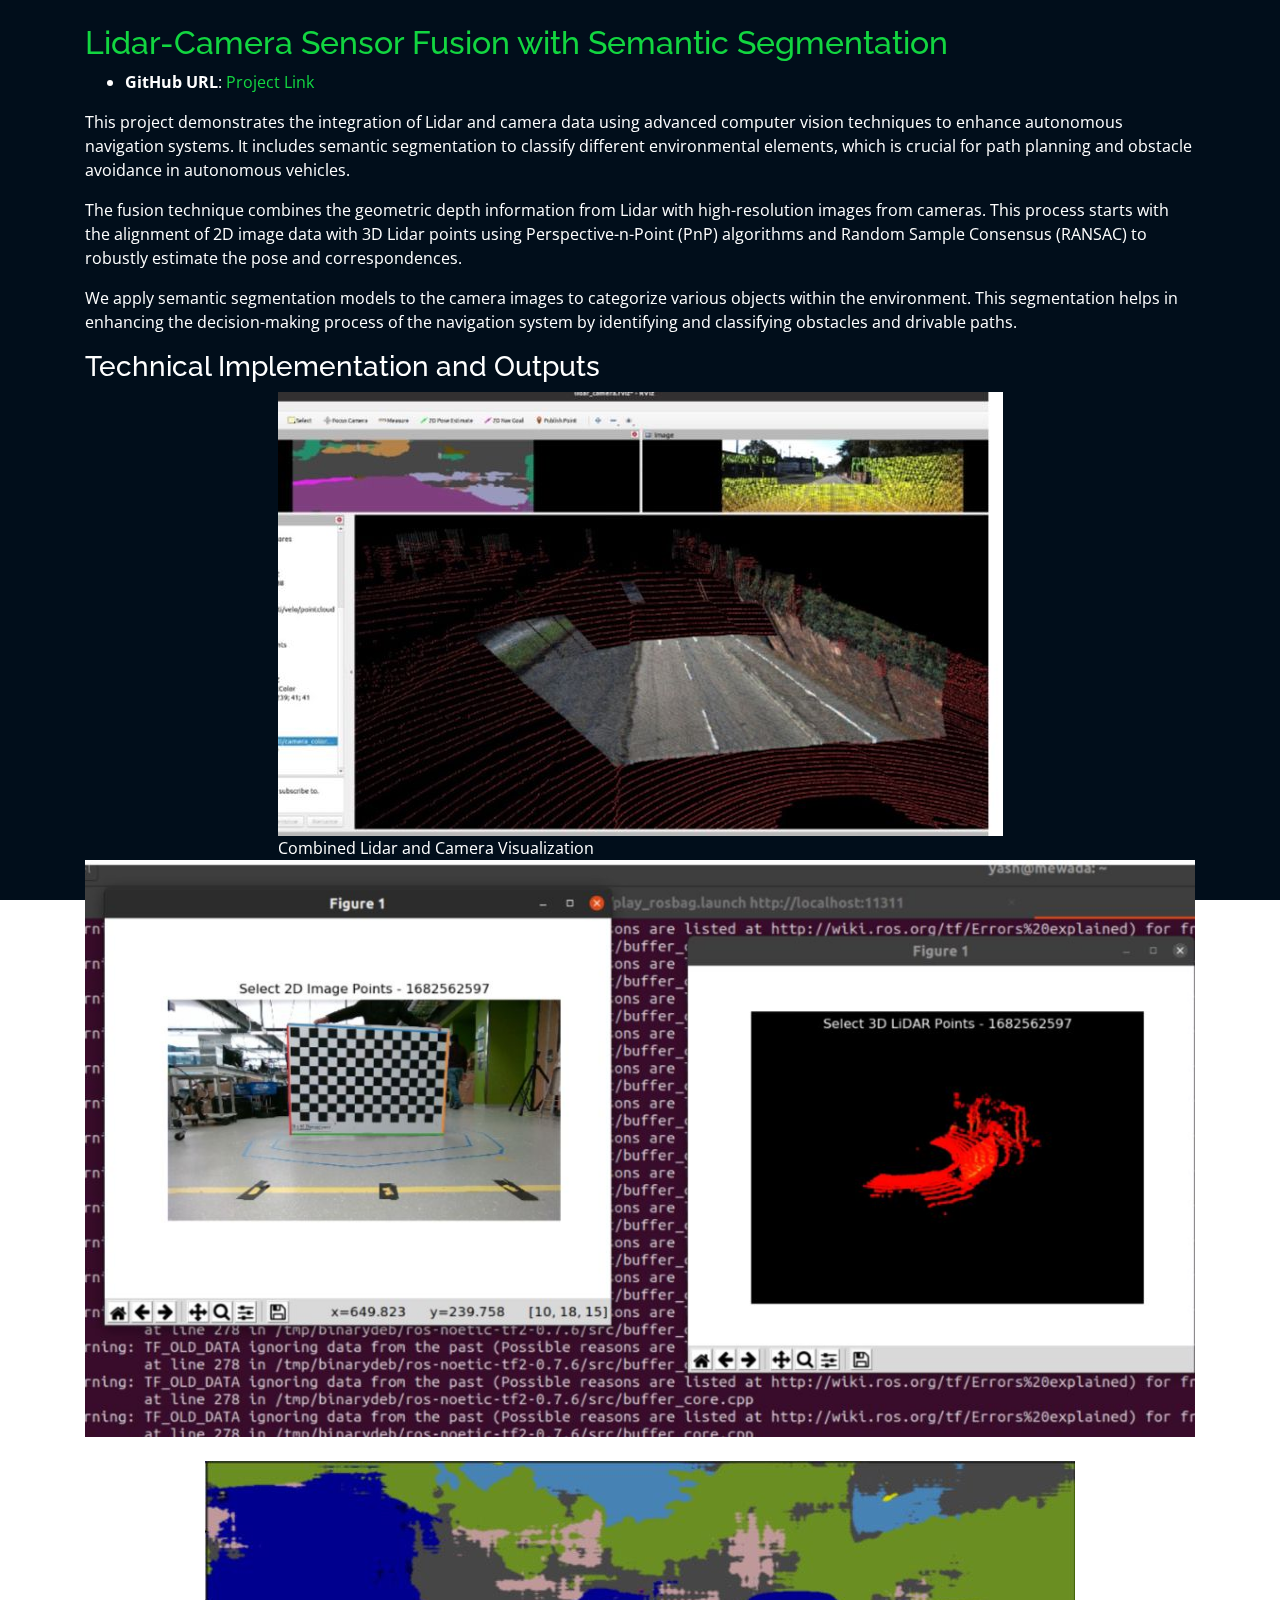
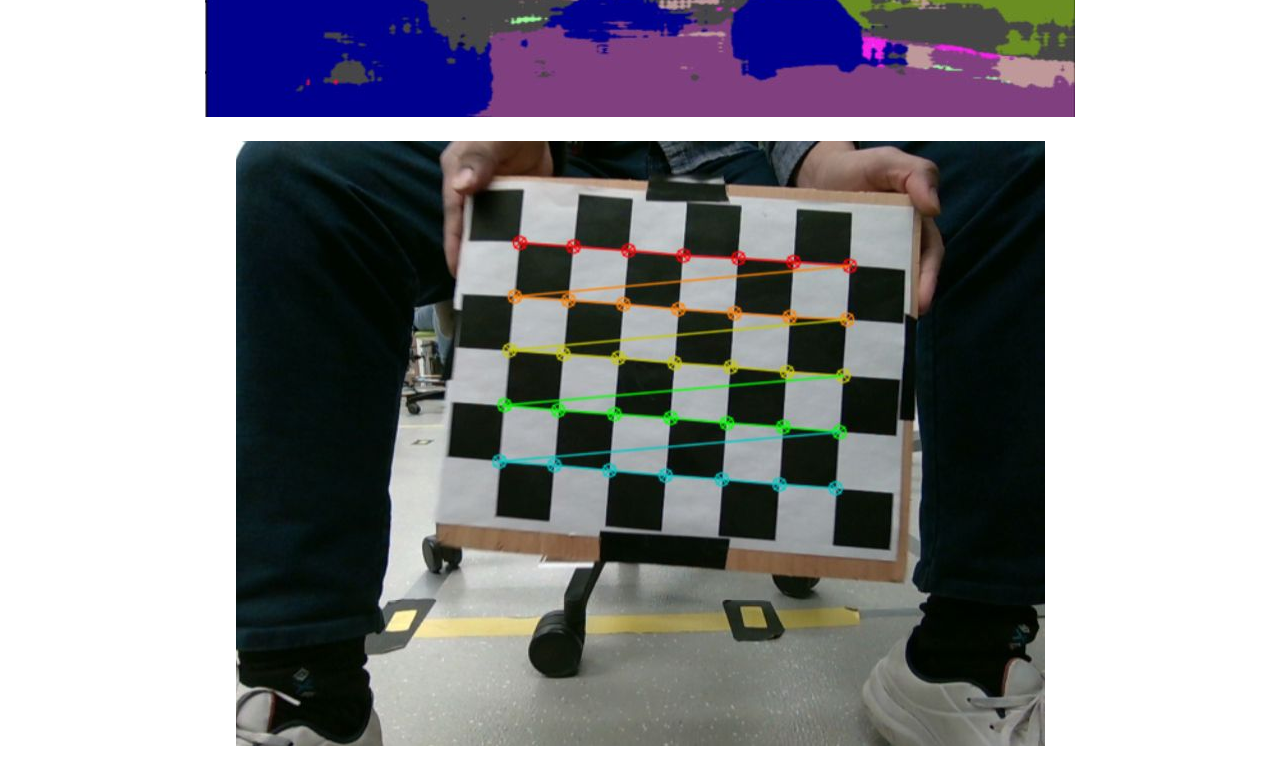
<file: projects/rsn.html>
<!DOCTYPE html>
<html lang="en">
  <head>
    <meta charset="utf-8" />
    <meta content="width=device-width, initial-scale=1.0" name="viewport" />
    <title>Lidar-Camera Sensor Fusion with Semantic Segmentation</title>
    <meta
      content="Explore the integration of Lidar and camera data with semantic segmentation for enhanced autonomous navigation."
      name="description"
    />
    <meta
      content="Lidar, Camera, Sensor Fusion, Semantic Segmentation, Autonomous Navigation"
      name="keywords"
    />

    <!-- Favicons -->
    <link href="../assets/img/favicon.png" rel="icon" />
    <link href="../assets/img/apple-touch-icon.png" rel="apple-touch-icon" />

    <!-- Google Fonts -->
    <link
      href="https://fonts.googleapis.com/css?family=Open+Sans:300,300i,400,400i,600,600i,700,700i|Raleway:300,300i,400,400i,500,500i,600,600i,700,700i|Poppins:300,300i,400,400i,500,500i,600,600i,700,700i"
      rel="stylesheet"
    />

    <!-- Vendor CSS Files -->
    <link
      href="../assets/vendor/bootstrap/css/bootstrap.min.css"
      rel="stylesheet"
    />
    <link href="../assets/vendor/icofont/icofont.min.css" rel="stylesheet" />
    <link href="../assets/vendor/remixicon/remixicon.css" rel="stylesheet" />
    <link
      href="../assets/vendor/owl.carousel/assets/owl.carousel.min.css"
      rel="stylesheet"
    />
    <link
      href="../assets/vendor/boxicons/css/boxicons.min.css"
      rel="stylesheet"
    />
    <link href="../assets/vendor/venobox/venobox.css" rel="stylesheet" />

    <!-- Template Main CSS File -->
    <link href="../assets/css/style.css" rel="stylesheet" />
  </head>

  <body data-gr-c-s-loaded="true">
    <!-- ======= Portfolio Details ======= -->
    <main id="main">
      <div id="portfolio-details" class="portfolio-details">
        <div class="container">
          <div class="row">
            <div class="col-lg-12 portfolio-info">
              <br />
              <h2 style="color: #12d640">
                Lidar-Camera Sensor Fusion with Semantic Segmentation
              </h2>
              <ul>
                <li>
                  <strong>GitHub URL</strong>:
                  <a
                    href="https://github.com/thakkarnitin63/Lidar-Camera-Sensor-Fusion-with-Semantic-Segmentation"
                    target="_blank"
                    >Project Link</a
                  >
                </li>
              </ul>

              <p>
                This project demonstrates the integration of Lidar and camera
                data using advanced computer vision techniques to enhance
                autonomous navigation systems. It includes semantic segmentation
                to classify different environmental elements, which is crucial
                for path planning and obstacle avoidance in autonomous vehicles.
              </p>
              <p>
                The fusion technique combines the geometric depth information
                from Lidar with high-resolution images from cameras. This
                process starts with the alignment of 2D image data with 3D Lidar
                points using Perspective-n-Point (PnP) algorithms and Random
                Sample Consensus (RANSAC) to robustly estimate the pose and
                correspondences.
              </p>
              <p>
                We apply semantic segmentation models to the camera images to
                categorize various objects within the environment. This
                segmentation helps in enhancing the decision-making process of
                the navigation system by identifying and classifying obstacles
                and drivable paths.
              </p>

              <h3>Technical Implementation and Outputs</h3>
              <div
                style="
                  display: flex;
                  flex-direction: column;
                  align-items: center;
                "
              >
                <div class="portfolio-img">
                  <img
                    src="../assets/img/project/fusion.jpeg"
                    class="img-fluid"
                    alt="Sensor Fusion Visualization"
                  />
                  <figcaption>
                    Combined Lidar and Camera Visualization
                  </figcaption>
                </div>
                <div class="portfolio-img">
                  <img
                    src="../assets/img/project/2d3dcorrespond.jpeg"
                    class="img-fluid"
                    alt="2D-3D Correspondence"
                  />
                  <figcaption>2D and 3D Point Correspondences</figcaption>
                </div>
                <div class="portfolio-img">
                  <img
                    src="../assets/img/project/segmentedmap.jpeg"
                    class="img-fluid"
                    alt="Semantic Segmentation Map"
                  />
                  <figcaption>
                    Semantic Segmentation of the Environment
                  </figcaption>
                </div>
                <div class="portfolio-img">
                  <img
                    src="../assets/img/project/checker.jpeg"
                    class="img-fluid"
                    alt="Calibration Checkerboard"
                  />
                  <figcaption>Calibration Process with Checkerboard</figcaption>
                </div>
              </div>
            </div>
          </div>
        </div>
      </div>
      <!-- End Portfolio Details -->
    </main>
    <!-- End #main -->

    <!-- Vendor JS Files -->
    <script src="../assets/vendor/jquery/jquery.min.js"></script>
    <script src="../assets/vendor/bootstrap/js/bootstrap.bundle.min.js"></script>
    <script src="../assets/vendor/jquery.easing/jquery.easing.min.js"></script>
    <script src="../assets/vendor/php-email-form/validate.js"></script>
    <script src="../assets/vendor/waypoints/jquery.waypoints.min.js"></script>
    <script src="../assets/vendor/counterup/counterup.min.js"></script>
    <script src="../assets/vendor/owl.carousel/owl.carousel.min.js"></script>
    <script src="../assets/vendor/isotope-layout/isotope.pkgd.min.js"></script>
    <script src="../assets/vendor/venobox/venobox.min.js"></script>

    <!-- Template Main JS File -->
    <script src="../assets/js/main.js"></script>
  </body>
</html>
</file>
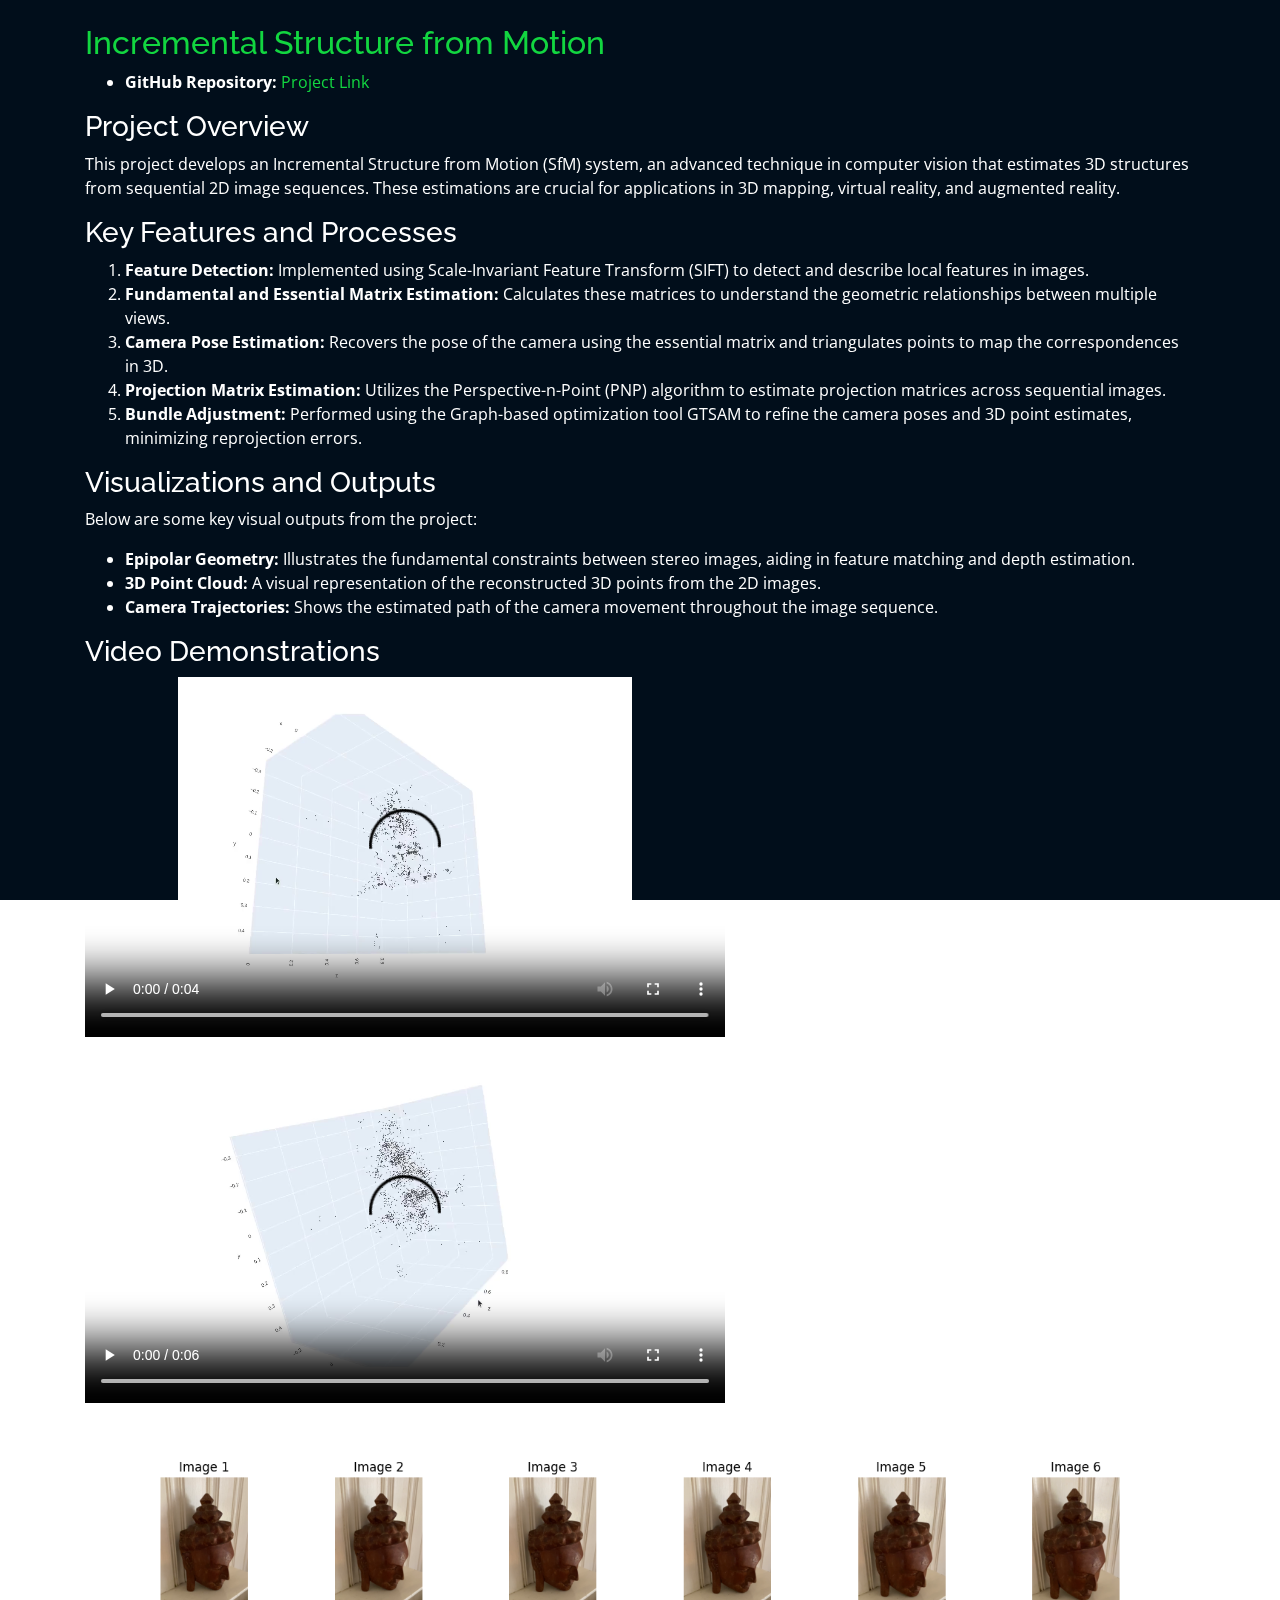
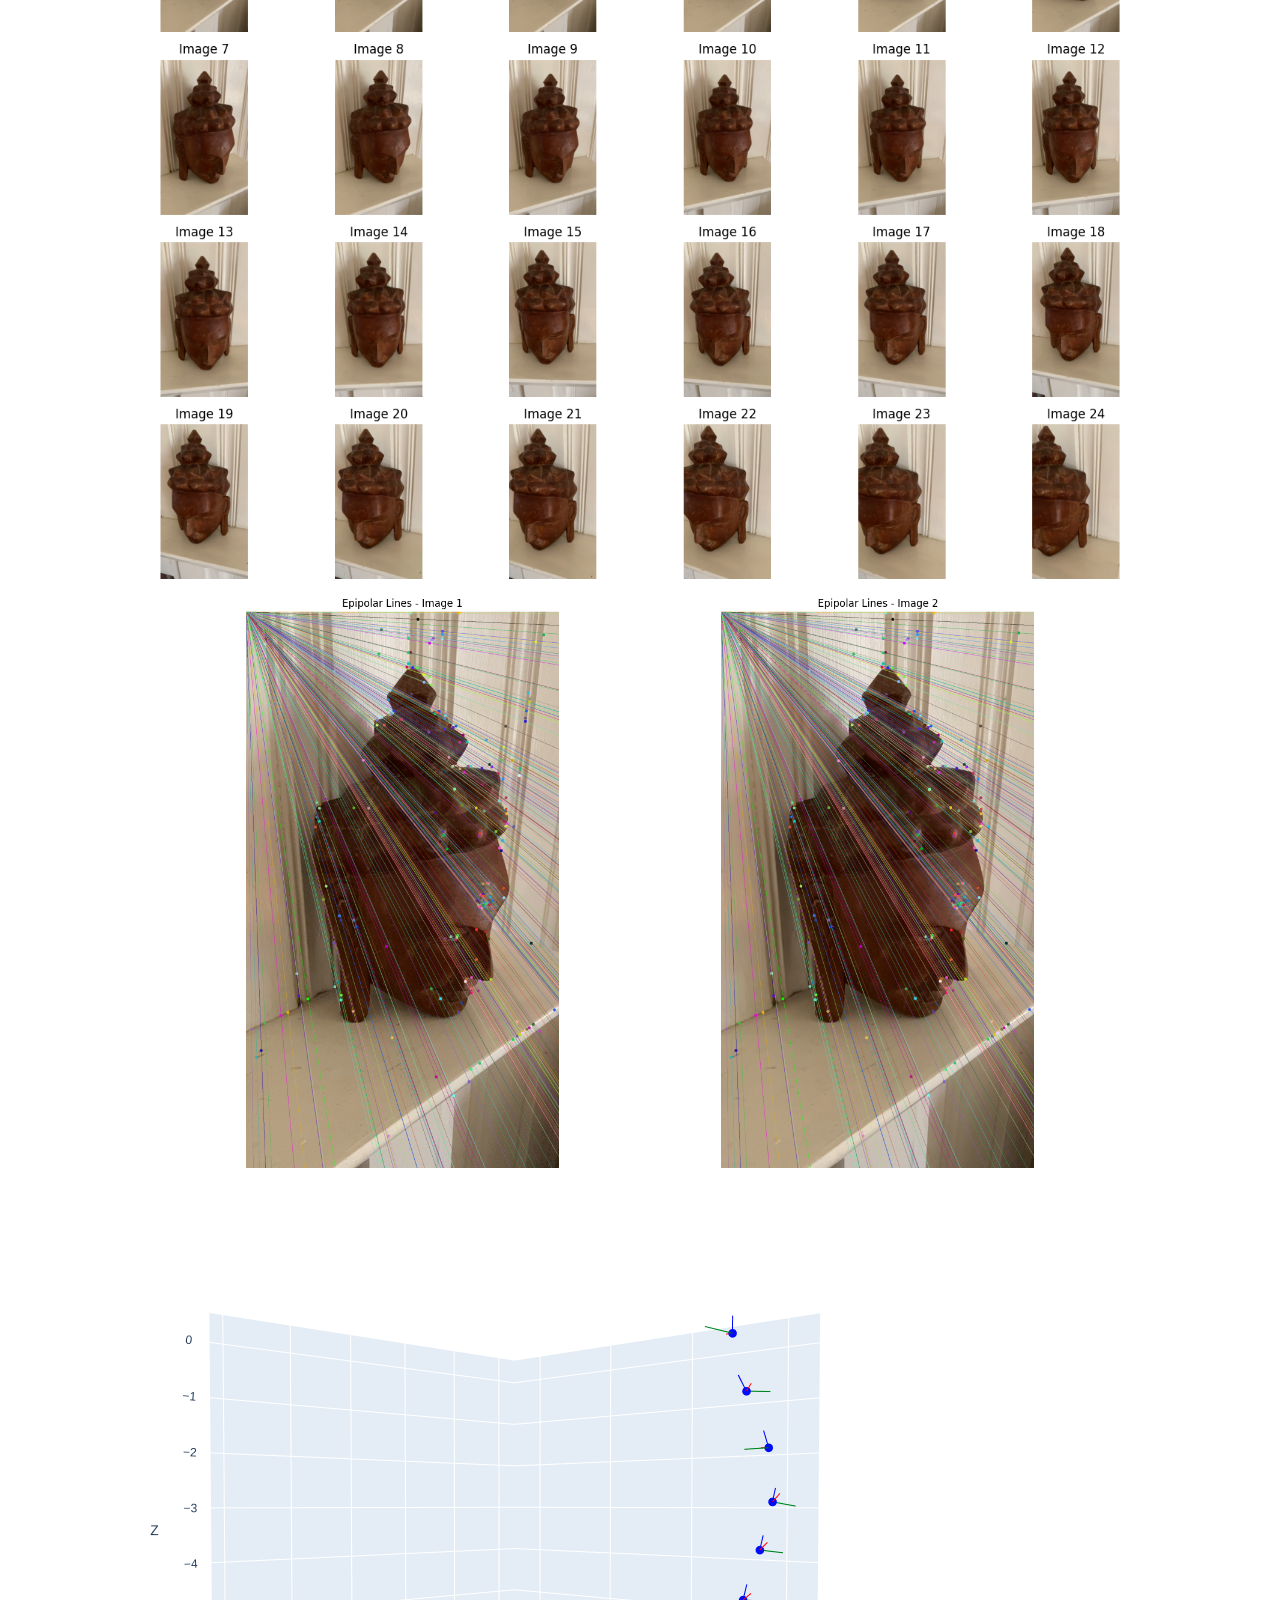
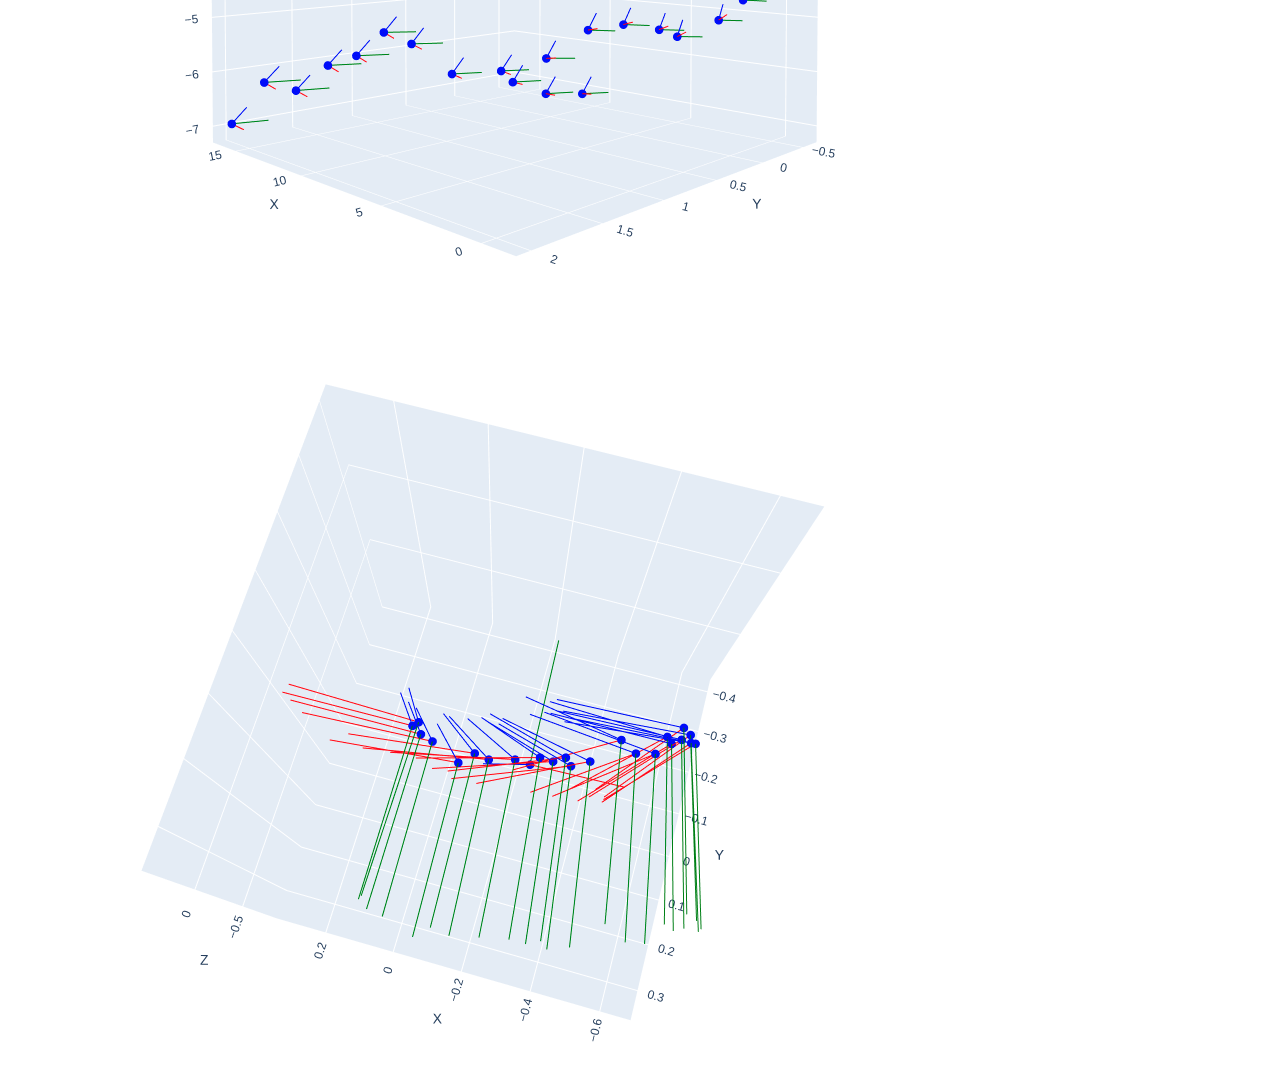
<file: projects/sfm.html>
<!DOCTYPE html>
<html lang="en">
<head>
    <meta charset="utf-8">
    <meta content="width=device-width, initial-scale=1.0" name="viewport">
    <title>Incremental Structure from Motion</title>
    <meta content="Explore the fundamental concepts and implementation of Structure from Motion to estimate 3D structures from 2D images." name="description">
    <meta content="Structure from Motion, 3D reconstruction, computer vision, SIFT, GTSAM, camera pose estimation, OpenCV" name="keywords">

    <!-- Favicons -->
    <link href="../assets/img/favicon.png" rel="icon">
    <link href="../assets/img/apple-touch-icon.png" rel="apple-touch-icon">

    <!-- Google Fonts -->
    <link href="https://fonts.googleapis.com/css?family=Open+Sans:300,300i,400,400i,600,600i,700,700i|Raleway:300,300i,400,400i,500,500i,600,600i,700,700i|Poppins:300,300i,400,400i,500,500i,600,600i,700,700i" rel="stylesheet">

    <!-- Vendor CSS Files -->
    <link href="../assets/vendor/bootstrap/css/bootstrap.min.css" rel="stylesheet">
    <link href="../assets/vendor/icofont/icofont.min.css" rel="stylesheet">
    <link href="../assets/vendor/remixicon/remixicon.css" rel="stylesheet">
    <link href="../assets/vendor/owl.carousel/assets/owl.carousel.min.css" rel="stylesheet">
    <link href="../assets/vendor/boxicons/css/boxicons.min.css" rel="stylesheet">
    <link href="../assets/vendor/venobox/venobox.css" rel="stylesheet">

    <!-- Template Main CSS File -->
    <link href="../assets/css/style.css" rel="stylesheet">
</head>

<body data-gr-c-s-loaded="true">

<!-- ======= Portfolio Details ======= -->
<main id="main">
    <div id="portfolio-details" class="portfolio-details">
        <div class="container">

            <div class="row">

                <div class="col-lg-12 portfolio-info">
                    <br>
                    <h2 style="color:#12d640">Incremental Structure from Motion</h2>
                    <ul>
                        <li><strong>GitHub Repository:</strong> <a href="https://github.com/thakkarnitin63/SFM" target="_blank">Project Link</a></li>
                    </ul>

                    <h3>Project Overview</h3>
                    <p>
                    This project develops an Incremental Structure from Motion (SfM) system, an advanced technique in computer vision that estimates 3D structures from sequential 2D image sequences. These estimations are crucial for applications in 3D mapping, virtual reality, and augmented reality.
                    </p>

                    <h3>Key Features and Processes</h3>
                    <ol>
                        <li><strong>Feature Detection:</strong> Implemented using Scale-Invariant Feature Transform (SIFT) to detect and describe local features in images.</li>
                        <li><strong>Fundamental and Essential Matrix Estimation:</strong> Calculates these matrices to understand the geometric relationships between multiple views.</li>
                        <li><strong>Camera Pose Estimation:</strong> Recovers the pose of the camera using the essential matrix and triangulates points to map the correspondences in 3D.</li>
                        <li><strong>Projection Matrix Estimation:</strong> Utilizes the Perspective-n-Point (PNP) algorithm to estimate projection matrices across sequential images.</li>
                        <li><strong>Bundle Adjustment:</strong> Performed using the Graph-based optimization tool GTSAM to refine the camera poses and 3D point estimates, minimizing reprojection errors.</li>
                    </ol>

                    <h3>Visualizations and Outputs</h3>
                    <p>Below are some key visual outputs from the project:</p>
                    <ul>
                        <li><strong>Epipolar Geometry:</strong> Illustrates the fundamental constraints between stereo images, aiding in feature matching and depth estimation.</li>
                        <li><strong>3D Point Cloud:</strong> A visual representation of the reconstructed 3D points from the 2D images.</li>
                        <li><strong>Camera Trajectories:</strong> Shows the estimated path of the camera movement throughout the image sequence.</li>
                    </ul>

                    <h3>Video Demonstrations</h3>
                    <video width="640" height="360" controls>
                        <source src="../assets/img/project/sfmoutput1_converted.mp4" type="video/mp4">
                        <!-- Your browser does not support the video tag. -->
                    </video>
                    <video width="640" height="360" controls>
                        <source src="../assets/img/project/sfmoutput2_converted.mp4" type="video/mp4">
                        <!-- Your browser does not support the video tag. -->
                    </video>

                    <h3>Gallery</h3>
                    <div class="row">
                        <div class="col-lg-12 col-md-12">
                            <div class="portfolio-img"><img src="../assets/img/project/visualized_images.png" class="img-fluid" alt="Epipolar Lines Visualization"></div>
                        </div>
                        <div class="col-lg-12 col-md-12">
                            <div class="portfolio-img"><img src="../assets/img/project/epipolar.png" class="img-fluid" alt="3D Points Cloud Visualization"></div>
                        </div>
                        <div class="col-lg-12 col-md-12">
                            <div class="portfolio-img"><img src="../assets/img/project/camerapose1.png" class="img-fluid" alt="Camera Trajectory Visualization before optimization"></div>
                        </div>
                        <div class="col-lg-12 col-md-12">
                            <div class="portfolio-img"><img src="../assets/img/project/camerapose2.png" class="img-fluid" alt="Camera Trajectory Visualization after optimization"></div>
                        </div>
                    </div>  
                </div>

            </div>

        </div>
    </div><!-- End Portfolio Details -->
</main><!-- End #main -->

<!-- Vendor JS Files -->
<script src="../assets/vendor/jquery/jquery.min.js"></script>
<script src="../assets/vendor/bootstrap/js/bootstrap.bundle.min.js"></script>
<script src="../assets/vendor/jquery.easing/jquery.easing.min.js"></script>
<script src="../assets/vendor/php-email-form/validate.js"></script>
<script src="../assets/vendor/waypoints/jquery.waypoints.min.js"></script>
<script src="../assets/vendor/counterup/counterup.min.js"></script>
<script src="../assets/vendor/owl.carousel/owl.carousel.min.js"></script>
<script src="../assets/vendor/isotope-layout/isotope.pkgd.min.js"></script>
<script src="../assets/vendor/venobox/venobox.min.js"></script>

<!-- Template Main JS File -->
<script src="../assets/js/main.js"></script>

</body>
</html>
</file>
<file: assets/vendor/venobox/venobox.css>
/* ------ venobox.css --------*/
.vbox-overlay *, .vbox-overlay *:before, .vbox-overlay *:after{
    -webkit-backface-visibility: hidden;
    -webkit-box-sizing:border-box;
    -moz-box-sizing:border-box;
    box-sizing:border-box;
}
.vbox-overlay * { 
    -webkit-backface-visibility: visible;
    backface-visibility: visible;
}
.vbox-overlay{
    display: -webkit-flex;
    display: flex;
    -webkit-flex-direction: column;
    flex-direction: column;
    -webkit-justify-content: center;
    justify-content: center;
    -webkit-align-items: center;
    align-items: center;
    position: fixed;
    left: 0;
    top: 0;
    bottom: 0;
    right: 0;
    z-index: 999999;
}

/* ----- navigation ----- */
.vbox-title{
    width: 100%;
    height: 40px;
    float: left;
    text-align: center;
    line-height: 28px;
    font-size: 12px;
    padding: 6px 50px;
    overflow: hidden;
    position: fixed;
    display: none;
    left: 0;
    z-index: 89;
}
.vbox-close{
    cursor: pointer;
    position: fixed;
    top: -1px;
    right: 0;
    width: 50px;
    height: 40px;
    padding: 6px;
    display: block;
    background-position:10px center;
    overflow: hidden;
    font-size: 24px;
    line-height: 1;
    text-align: center;
    z-index: 99;
}
.vbox-left{
    cursor: pointer;
    position: fixed;
    left: 0;
    height: 40px;
    overflow: hidden;
    line-height: 28px;
    font-size: 12px;
    z-index: 99;
    display: flex;
    align-items:center;
}
.vbox-num{
    display: inline-block;
    margin: 6px 0 6px 15px;
}
/* ----- Social share ----- */
.vbox-share{
    line-height: 28px;
    font-size: 12px;
    overflow: hidden;
    position: fixed;
    left: 0;
    z-index: 98;
    display: flex;
    align-items:center;
    justify-content: center;
    width: 100%;
    text-align: center;
}
.vbox-share svg{
    max-height: 28px;
    width: 28px;
    z-index: 10;
    margin-left: 12px;
    margin-top: 6px;
    margin-bottom: 6px;
    vertical-align: middle;
}


/* ----- navigation ARROWS ----- */
.vbox-next, .vbox-prev{
    position: fixed;
    top: 50%;
    margin-top: -15px;
    overflow: hidden;
    cursor: pointer;
    display: block;
    width: 45px;
    height: 45px;
    z-index: 99;
}
.vbox-next span, .vbox-prev span{
    position: relative;
    width: 20px;
    height: 20px;
    border: 2px solid transparent;
    border-top-color: #B6B6B6;
    border-right-color: #B6B6B6;
    text-indent: -100px;
    position: absolute;
    top: 8px;
    display: block;
}
.vbox-prev{
    left: 15px;
}
.vbox-next{
    right: 15px;
}
.vbox-prev span{
    left: 10px;
    -ms-transform: rotate(-135deg);
    -webkit-transform: rotate(-135deg);
    transform: rotate(-135deg);
}
.vbox-next span{
    -ms-transform: rotate(45deg);
    -webkit-transform: rotate(45deg);
    transform: rotate(45deg);
    right: 10px;
}
/* ------- inline window ------ */
.vbox-inline{
    width: 420px;
    height: 315px;
    height: 70vh;
    padding: 10px;
    background: #fff;
    margin: 0 auto;
    overflow: auto;
    text-align: left;
}
/* ------- Video & iFrames window ------ */
.venoframe{
    max-width: 100%;
    width: 100%;
    border: none;
    width: 100%;
    height: 260px;
    height: 70vh;
}
.venoframe.vbvid{
    height: 260px;
}
@media (min-width: 768px) {
    .venoframe, .vbox-inline{
        width: 90%;
        height: 360px;
        height: 70vh;
    }
    .venoframe.vbvid{
        width: 640px;
        height: 360px;
    }
}
@media (min-width: 992px) {
    .venoframe, .vbox-inline{
        max-width: 1200px;
        width: 80%;
        height: 540px;
        height: 70vh;
    }
    .venoframe.vbvid{
        width: 960px;
        height: 540px;
    }
}
/* 
Please do NOT edit this part! 
or at least read this note: http://i.imgur.com/7C0ws9e.gif
*/
.vbox-open{
    overflow: hidden;
}
.vbox-container{
    position: absolute;
    left: 0;
    right: 0;
    top: 0;
    bottom: 0;
    overflow-x: hidden;
    overflow-y: scroll;
    overflow-scrolling: touch;
    -webkit-overflow-scrolling: touch;
    z-index: 20;
    max-height: 100%;

}

.vbox-content{
    text-align: center;
    float: left;
    width: 100%;
    position: relative;
    overflow: hidden;
    padding: 20px 4%;
}
.vbox-container img{
    max-width: 100%;
    height: auto;
}
.vbox-figlio{
    box-shadow: 0 0 12px rgba(0,0,0,0.19), 0 6px 6px rgba(0,0,0,0.23);
    max-width: 100%;
    text-align: initial;
}
img.vbox-figlio{
    -webkit-user-select: none;
-khtml-user-select: none;
-moz-user-select: none;
-o-user-select: none;
user-select: none;
}
.vbox-content.swipe-left{
    margin-left: -200px !important;
}
.vbox-content.swipe-right{
    margin-left: 200px !important;
}
.vbox-animated{
    webkit-transition: margin 300ms ease-out;
    transition: margin 300ms ease-out;
}

/* ---------- preloader ----------
 * SPINKIT 
 * http://tobiasahlin.com/spinkit/
-------------------------------- */
.sk-double-bounce,.sk-rotating-plane{width:40px;height:40px;margin:40px auto}.sk-rotating-plane{background-color:#333;-webkit-animation:sk-rotatePlane 1.2s infinite ease-in-out;animation:sk-rotatePlane 1.2s infinite ease-in-out}@-webkit-keyframes sk-rotatePlane{0%{-webkit-transform:perspective(120px) rotateX(0) rotateY(0);transform:perspective(120px) rotateX(0) rotateY(0)}50%{-webkit-transform:perspective(120px) rotateX(-180.1deg) rotateY(0);transform:perspective(120px) rotateX(-180.1deg) rotateY(0)}100%{-webkit-transform:perspective(120px) rotateX(-180deg) rotateY(-179.9deg);transform:perspective(120px) rotateX(-180deg) rotateY(-179.9deg)}}@keyframes sk-rotatePlane{0%{-webkit-transform:perspective(120px) rotateX(0) rotateY(0);transform:perspective(120px) rotateX(0) rotateY(0)}50%{-webkit-transform:perspective(120px) rotateX(-180.1deg) rotateY(0);transform:perspective(120px) rotateX(-180.1deg) rotateY(0)}100%{-webkit-transform:perspective(120px) rotateX(-180deg) rotateY(-179.9deg);transform:perspective(120px) rotateX(-180deg) rotateY(-179.9deg)}}.sk-double-bounce{position:relative}.sk-double-bounce .sk-child{width:100%;height:100%;border-radius:50%;background-color:#333;opacity:.6;position:absolute;top:0;left:0;-webkit-animation:sk-doubleBounce 2s infinite ease-in-out;animation:sk-doubleBounce 2s infinite ease-in-out}.sk-chasing-dots .sk-child,.sk-spinner-pulse,.sk-three-bounce .sk-child{background-color:#333;border-radius:100%}.sk-double-bounce .sk-double-bounce2{-webkit-animation-delay:-1s;animation-delay:-1s}@-webkit-keyframes sk-doubleBounce{0%,100%{-webkit-transform:scale(0);transform:scale(0)}50%{-webkit-transform:scale(1);transform:scale(1)}}@keyframes sk-doubleBounce{0%,100%{-webkit-transform:scale(0);transform:scale(0)}50%{-webkit-transform:scale(1);transform:scale(1)}}.sk-wave{margin:40px auto;width:50px;height:40px;text-align:center;font-size:10px}.sk-wave .sk-rect{background-color:#333;height:100%;width:6px;display:inline-block;-webkit-animation:sk-waveStretchDelay 1.2s infinite ease-in-out;animation:sk-waveStretchDelay 1.2s infinite ease-in-out}.sk-wave .sk-rect1{-webkit-animation-delay:-1.2s;animation-delay:-1.2s}.sk-wave .sk-rect2{-webkit-animation-delay:-1.1s;animation-delay:-1.1s}.sk-wave .sk-rect3{-webkit-animation-delay:-1s;animation-delay:-1s}.sk-wave .sk-rect4{-webkit-animation-delay:-.9s;animation-delay:-.9s}.sk-wave .sk-rect5{-webkit-animation-delay:-.8s;animation-delay:-.8s}@-webkit-keyframes sk-waveStretchDelay{0%,100%,40%{-webkit-transform:scaleY(.4);transform:scaleY(.4)}20%{-webkit-transform:scaleY(1);transform:scaleY(1)}}@keyframes sk-waveStretchDelay{0%,100%,40%{-webkit-transform:scaleY(.4);transform:scaleY(.4)}20%{-webkit-transform:scaleY(1);transform:scaleY(1)}}.sk-wandering-cubes{margin:40px auto;width:40px;height:40px;position:relative}.sk-wandering-cubes .sk-cube{background-color:#333;width:10px;height:10px;position:absolute;top:0;left:0;-webkit-animation:sk-wanderingCube 1.8s ease-in-out -1.8s infinite both;animation:sk-wanderingCube 1.8s ease-in-out -1.8s infinite both}.sk-chasing-dots,.sk-spinner-pulse{width:40px;height:40px;margin:40px auto}.sk-wandering-cubes .sk-cube2{-webkit-animation-delay:-.9s;animation-delay:-.9s}@-webkit-keyframes sk-wanderingCube{0%{-webkit-transform:rotate(0);transform:rotate(0)}25%{-webkit-transform:translateX(30px) rotate(-90deg) scale(.5);transform:translateX(30px) rotate(-90deg) scale(.5)}50%{-webkit-transform:translateX(30px) translateY(30px) rotate(-179deg);transform:translateX(30px) translateY(30px) rotate(-179deg)}50.1%{-webkit-transform:translateX(30px) translateY(30px) rotate(-180deg);transform:translateX(30px) translateY(30px) rotate(-180deg)}75%{-webkit-transform:translateX(0) translateY(30px) rotate(-270deg) scale(.5);transform:translateX(0) translateY(30px) rotate(-270deg) scale(.5)}100%{-webkit-transform:rotate(-360deg);transform:rotate(-360deg)}}@keyframes sk-wanderingCube{0%{-webkit-transform:rotate(0);transform:rotate(0)}25%{-webkit-transform:translateX(30px) rotate(-90deg) scale(.5);transform:translateX(30px) rotate(-90deg) scale(.5)}50%{-webkit-transform:translateX(30px) translateY(30px) rotate(-179deg);transform:translateX(30px) translateY(30px) rotate(-179deg)}50.1%{-webkit-transform:translateX(30px) translateY(30px) rotate(-180deg);transform:translateX(30px) translateY(30px) rotate(-180deg)}75%{-webkit-transform:translateX(0) translateY(30px) rotate(-270deg) scale(.5);transform:translateX(0) translateY(30px) rotate(-270deg) scale(.5)}100%{-webkit-transform:rotate(-360deg);transform:rotate(-360deg)}}.sk-spinner-pulse{-webkit-animation:sk-pulseScaleOut 1s infinite ease-in-out;animation:sk-pulseScaleOut 1s infinite ease-in-out}@-webkit-keyframes sk-pulseScaleOut{0%{-webkit-transform:scale(0);transform:scale(0)}100%{-webkit-transform:scale(1);transform:scale(1);opacity:0}}@keyframes sk-pulseScaleOut{0%{-webkit-transform:scale(0);transform:scale(0)}100%{-webkit-transform:scale(1);transform:scale(1);opacity:0}}.sk-chasing-dots{position:relative;text-align:center;-webkit-animation:sk-chasingDotsRotate 2s infinite linear;animation:sk-chasingDotsRotate 2s infinite linear}.sk-chasing-dots .sk-child{width:60%;height:60%;display:inline-block;position:absolute;top:0;-webkit-animation:sk-chasingDotsBounce 2s infinite ease-in-out;animation:sk-chasingDotsBounce 2s infinite ease-in-out}.sk-chasing-dots .sk-dot2{top:auto;bottom:0;-webkit-animation-delay:-1s;animation-delay:-1s}@-webkit-keyframes sk-chasingDotsRotate{100%{-webkit-transform:rotate(360deg);transform:rotate(360deg)}}@keyframes sk-chasingDotsRotate{100%{-webkit-transform:rotate(360deg);transform:rotate(360deg)}}@-webkit-keyframes sk-chasingDotsBounce{0%,100%{-webkit-transform:scale(0);transform:scale(0)}50%{-webkit-transform:scale(1);transform:scale(1)}}@keyframes sk-chasingDotsBounce{0%,100%{-webkit-transform:scale(0);transform:scale(0)}50%{-webkit-transform:scale(1);transform:scale(1)}}.sk-three-bounce{margin:40px auto;width:80px;text-align:center}.sk-three-bounce .sk-child{width:20px;height:20px;display:inline-block;-webkit-animation:sk-three-bounce 1.4s ease-in-out 0s infinite both;animation:sk-three-bounce 1.4s ease-in-out 0s infinite both}.sk-circle .sk-child:before,.sk-fading-circle .sk-circle:before{display:block;border-radius:100%;content:'';background-color:#333}.sk-three-bounce .sk-bounce1{-webkit-animation-delay:-.32s;animation-delay:-.32s}.sk-three-bounce .sk-bounce2{-webkit-animation-delay:-.16s;animation-delay:-.16s}@-webkit-keyframes sk-three-bounce{0%,100%,80%{-webkit-transform:scale(0);transform:scale(0)}40%{-webkit-transform:scale(1);transform:scale(1)}}@keyframes sk-three-bounce{0%,100%,80%{-webkit-transform:scale(0);transform:scale(0)}40%{-webkit-transform:scale(1);transform:scale(1)}}.sk-circle{margin:40px auto;width:40px;height:40px;position:relative}.sk-circle .sk-child{width:100%;height:100%;position:absolute;left:0;top:0}.sk-circle .sk-child:before{margin:0 auto;width:15%;height:15%;-webkit-animation:sk-circleBounceDelay 1.2s infinite ease-in-out both;animation:sk-circleBounceDelay 1.2s infinite ease-in-out both}.sk-circle .sk-circle2{-webkit-transform:rotate(30deg);-ms-transform:rotate(30deg);transform:rotate(30deg)}.sk-circle .sk-circle3{-webkit-transform:rotate(60deg);-ms-transform:rotate(60deg);transform:rotate(60deg)}.sk-circle .sk-circle4{-webkit-transform:rotate(90deg);-ms-transform:rotate(90deg);transform:rotate(90deg)}.sk-circle .sk-circle5{-webkit-transform:rotate(120deg);-ms-transform:rotate(120deg);transform:rotate(120deg)}.sk-circle .sk-circle6{-webkit-transform:rotate(150deg);-ms-transform:rotate(150deg);transform:rotate(150deg)}.sk-circle .sk-circle7{-webkit-transform:rotate(180deg);-ms-transform:rotate(180deg);transform:rotate(180deg)}.sk-circle .sk-circle8{-webkit-transform:rotate(210deg);-ms-transform:rotate(210deg);transform:rotate(210deg)}.sk-circle .sk-circle9{-webkit-transform:rotate(240deg);-ms-transform:rotate(240deg);transform:rotate(240deg)}.sk-circle .sk-circle10{-webkit-transform:rotate(270deg);-ms-transform:rotate(270deg);transform:rotate(270deg)}.sk-circle .sk-circle11{-webkit-transform:rotate(300deg);-ms-transform:rotate(300deg);transform:rotate(300deg)}.sk-circle .sk-circle12{-webkit-transform:rotate(330deg);-ms-transform:rotate(330deg);transform:rotate(330deg)}.sk-circle .sk-circle2:before{-webkit-animation-delay:-1.1s;animation-delay:-1.1s}.sk-circle .sk-circle3:before{-webkit-animation-delay:-1s;animation-delay:-1s}.sk-circle .sk-circle4:before{-webkit-animation-delay:-.9s;animation-delay:-.9s}.sk-circle .sk-circle5:before{-webkit-animation-delay:-.8s;animation-delay:-.8s}.sk-circle .sk-circle6:before{-webkit-animation-delay:-.7s;animation-delay:-.7s}.sk-circle .sk-circle7:before{-webkit-animation-delay:-.6s;animation-delay:-.6s}.sk-circle .sk-circle8:before{-webkit-animation-delay:-.5s;animation-delay:-.5s}.sk-circle .sk-circle9:before{-webkit-animation-delay:-.4s;animation-delay:-.4s}.sk-circle .sk-circle10:before{-webkit-animation-delay:-.3s;animation-delay:-.3s}.sk-circle .sk-circle11:before{-webkit-animation-delay:-.2s;animation-delay:-.2s}.sk-circle .sk-circle12:before{-webkit-animation-delay:-.1s;animation-delay:-.1s}@-webkit-keyframes sk-circleBounceDelay{0%,100%,80%{-webkit-transform:scale(0);transform:scale(0)}40%{-webkit-transform:scale(1);transform:scale(1)}}@keyframes sk-circleBounceDelay{0%,100%,80%{-webkit-transform:scale(0);transform:scale(0)}40%{-webkit-transform:scale(1);transform:scale(1)}}.sk-cube-grid{width:40px;height:40px;margin:40px auto}.sk-cube-grid .sk-cube{width:33.33%;height:33.33%;background-color:#333;float:left;-webkit-animation:sk-cubeGridScaleDelay 1.3s infinite ease-in-out;animation:sk-cubeGridScaleDelay 1.3s infinite ease-in-out}.sk-cube-grid .sk-cube1{-webkit-animation-delay:.2s;animation-delay:.2s}.sk-cube-grid .sk-cube2{-webkit-animation-delay:.3s;animation-delay:.3s}.sk-cube-grid .sk-cube3{-webkit-animation-delay:.4s;animation-delay:.4s}.sk-cube-grid .sk-cube4{-webkit-animation-delay:.1s;animation-delay:.1s}.sk-cube-grid .sk-cube5{-webkit-animation-delay:.2s;animation-delay:.2s}.sk-cube-grid .sk-cube6{-webkit-animation-delay:.3s;animation-delay:.3s}.sk-cube-grid .sk-cube7{-webkit-animation-delay:0ms;animation-delay:0ms}.sk-cube-grid .sk-cube8{-webkit-animation-delay:.1s;animation-delay:.1s}.sk-cube-grid .sk-cube9{-webkit-animation-delay:.2s;animation-delay:.2s}@-webkit-keyframes sk-cubeGridScaleDelay{0%,100%,70%{-webkit-transform:scale3D(1,1,1);transform:scale3D(1,1,1)}35%{-webkit-transform:scale3D(0,0,1);transform:scale3D(0,0,1)}}@keyframes sk-cubeGridScaleDelay{0%,100%,70%{-webkit-transform:scale3D(1,1,1);transform:scale3D(1,1,1)}35%{-webkit-transform:scale3D(0,0,1);transform:scale3D(0,0,1)}}.sk-fading-circle{margin:40px auto;width:40px;height:40px;position:relative}.sk-fading-circle .sk-circle{width:100%;height:100%;position:absolute;left:0;top:0}.sk-fading-circle .sk-circle:before{margin:0 auto;width:15%;height:15%;-webkit-animation:sk-circleFadeDelay 1.2s infinite ease-in-out both;animation:sk-circleFadeDelay 1.2s infinite ease-in-out both}.sk-fading-circle .sk-circle2{-webkit-transform:rotate(30deg);-ms-transform:rotate(30deg);transform:rotate(30deg)}.sk-fading-circle .sk-circle3{-webkit-transform:rotate(60deg);-ms-transform:rotate(60deg);transform:rotate(60deg)}.sk-fading-circle .sk-circle4{-webkit-transform:rotate(90deg);-ms-transform:rotate(90deg);transform:rotate(90deg)}.sk-fading-circle .sk-circle5{-webkit-transform:rotate(120deg);-ms-transform:rotate(120deg);transform:rotate(120deg)}.sk-fading-circle .sk-circle6{-webkit-transform:rotate(150deg);-ms-transform:rotate(150deg);transform:rotate(150deg)}.sk-fading-circle .sk-circle7{-webkit-transform:rotate(180deg);-ms-transform:rotate(180deg);transform:rotate(180deg)}.sk-fading-circle .sk-circle8{-webkit-transform:rotate(210deg);-ms-transform:rotate(210deg);transform:rotate(210deg)}.sk-fading-circle .sk-circle9{-webkit-transform:rotate(240deg);-ms-transform:rotate(240deg);transform:rotate(240deg)}.sk-fading-circle .sk-circle10{-webkit-transform:rotate(270deg);-ms-transform:rotate(270deg);transform:rotate(270deg)}.sk-fading-circle .sk-circle11{-webkit-transform:rotate(300deg);-ms-transform:rotate(300deg);transform:rotate(300deg)}.sk-fading-circle .sk-circle12{-webkit-transform:rotate(330deg);-ms-transform:rotate(330deg);transform:rotate(330deg)}.sk-fading-circle .sk-circle2:before{-webkit-animation-delay:-1.1s;animation-delay:-1.1s}.sk-fading-circle .sk-circle3:before{-webkit-animation-delay:-1s;animation-delay:-1s}.sk-fading-circle .sk-circle4:before{-webkit-animation-delay:-.9s;animation-delay:-.9s}.sk-fading-circle .sk-circle5:before{-webkit-animation-delay:-.8s;animation-delay:-.8s}.sk-fading-circle .sk-circle6:before{-webkit-animation-delay:-.7s;animation-delay:-.7s}.sk-fading-circle .sk-circle7:before{-webkit-animation-delay:-.6s;animation-delay:-.6s}.sk-fading-circle .sk-circle8:before{-webkit-animation-delay:-.5s;animation-delay:-.5s}.sk-fading-circle .sk-circle9:before{-webkit-animation-delay:-.4s;animation-delay:-.4s}.sk-fading-circle .sk-circle10:before{-webkit-animation-delay:-.3s;animation-delay:-.3s}.sk-fading-circle .sk-circle11:before{-webkit-animation-delay:-.2s;animation-delay:-.2s}.sk-fading-circle .sk-circle12:before{-webkit-animation-delay:-.1s;animation-delay:-.1s}@-webkit-keyframes sk-circleFadeDelay{0%,100%,39%{opacity:0}40%{opacity:1}}@keyframes sk-circleFadeDelay{0%,100%,39%{opacity:0}40%{opacity:1}}.sk-folding-cube{margin:40px auto;width:40px;height:40px;position:relative;-webkit-transform:rotateZ(45deg);transform:rotateZ(45deg)}.sk-folding-cube .sk-cube{float:left;width:50%;height:50%;position:relative;-webkit-transform:scale(1.1);-ms-transform:scale(1.1);transform:scale(1.1)}.sk-folding-cube .sk-cube:before{content:'';position:absolute;top:0;left:0;width:100%;height:100%;background-color:#333;-webkit-animation:sk-foldCubeAngle 2.4s infinite linear both;animation:sk-foldCubeAngle 2.4s infinite linear both;-webkit-transform-origin:100% 100%;-ms-transform-origin:100% 100%;transform-origin:100% 100%}.sk-folding-cube .sk-cube2{-webkit-transform:scale(1.1) rotateZ(90deg);transform:scale(1.1) rotateZ(90deg)}.sk-folding-cube .sk-cube3{-webkit-transform:scale(1.1) rotateZ(180deg);transform:scale(1.1) rotateZ(180deg)}.sk-folding-cube .sk-cube4{-webkit-transform:scale(1.1) rotateZ(270deg);transform:scale(1.1) rotateZ(270deg)}.sk-folding-cube .sk-cube2:before{-webkit-animation-delay:.3s;animation-delay:.3s}.sk-folding-cube .sk-cube3:before{-webkit-animation-delay:.6s;animation-delay:.6s}.sk-folding-cube .sk-cube4:before{-webkit-animation-delay:.9s;animation-delay:.9s}@-webkit-keyframes sk-foldCubeAngle{0%,10%{-webkit-transform:perspective(140px) rotateX(-180deg);transform:perspective(140px) rotateX(-180deg);opacity:0}25%,75%{-webkit-transform:perspective(140px) rotateX(0);transform:perspective(140px) rotateX(0);opacity:1}100%,90%{-webkit-transform:perspective(140px) rotateY(180deg);transform:perspective(140px) rotateY(180deg);opacity:0}}@keyframes sk-foldCubeAngle{0%,10%{-webkit-transform:perspective(140px) rotateX(-180deg);transform:perspective(140px) rotateX(-180deg);opacity:0}25%,75%{-webkit-transform:perspective(140px) rotateX(0);transform:perspective(140px) rotateX(0);opacity:1}100%,90%{-webkit-transform:perspective(140px) rotateY(180deg);transform:perspective(140px) rotateY(180deg);opacity:0}}
</file>
<file: assets/css/style.css>
/**
* Template Name: Personal - v2.1.0
* Template URL: https://bootstrapmade.com/personal-free-resume-bootstrap-template/
* Author: BootstrapMade.com
* License: https://bootstrapmade.com/license/
*/

/*--------------------------------------------------------------
# General
--------------------------------------------------------------*/
body {
  font-family: "Open Sans", sans-serif;
  color: #fff;
  position: relative;
  background: transparent;
}

body::before {
  content: "";
  position: fixed;
  background: #010e1b;
  background-size: cover;
  left: 0;
  right: 0;
  top: 0;
  height: 100vh;
}

@media (min-width: 1024px) {
  body::before {
    background-attachment: fixed;
  }
}

a {
  color: #12d640;
}

a:hover {
  color: #12d640;
  text-decoration: none;
}

h1, h2, h3, h4, h5, h6 {
  font-family: "Raleway", sans-serif;
}

/*--------------------------------------------------------------
# Header
--------------------------------------------------------------*/
#header {
  transition: ease-in-out 0s;
  position: relative;
  height: 100vh;
  display: flex;
  align-items: center;
  z-index: 997;
  overflow-y: auto;
}

#header * {
  transition: ease-in-out 0s;
}

#header h1 {
  font-size: 48px;
  margin-top: 0px;
  padding: 0;
  line-height: 1;
  font-weight: 700;
  font-family: "Poppins", sans-serif;
}

#header h1 a, #header h1 a:hover {
  color: #dee2e6;
  line-height: 1;
  display: inline-block;
}

#header h2 {
  font-size: 24px;
  margin-top: 20px;
  color: #12d640;
}

#header h2 span {
  color: #ffc107;
  border-bottom: 2px solid #1c7d32;
  padding-bottom: 6px;
}

#header img {
  padding: 0;
  margin: 0;
}

#header .social-links {
  margin-top: 40px;
  display: flex;
}

#header .social-links a {
  font-size: 16px;
  display: flex;
  justify-content: center;
  align-items: center;
  background: rgba(255, 255, 255, 0.1);
  color: #fff;
  line-height: 1;
  margin-right: 8px;
  border-radius: 50%;
  width: 40px;
  height: 40px;
}

#header .social-links a:hover {
  background: #1c7d32;
}

@media (max-width: 992px) {
  #header h1 {
    font-size: 36px;
  }
  #header h2 {
    font-size: 20px;
    line-height: 30px;
  }
  #header .social-links {
    margin-top: 15px;
  }
  #header .container {
    display: flex;
    flex-direction: column;
    align-items: center;
  }
}

/*--------------------------------------------------------------
# Navigation Menu
--------------------------------------------------------------*/
/* Desktop Navigation */
.nav-menu {
  margin-top: 35px;
}

.nav-menu ul {
  display: flex;
  margin: 0;
  padding: 0;
  list-style: none;
}

.nav-menu li + li {
  margin-left: 30px;
}

.nav-menu a {
  display: block;
  position: relative;
  color: #fff;
  font-size: 19px;
  font-family: "Poppins", sans-serif;
  font-weight: 400;
}

.nav-menu a:before {
  content: "";
  position: absolute;
  width: 0;
  height: 2px;
  bottom: -4px;
  left: 0;
  background-color: #9e7f25;
  visibility: hidden;
  width: 0px;
  transition: all 0.3s ease-in-out 0s;
}

.nav-menu a:hover:before, .nav-menu li:hover > a:before, .nav-menu .active > a:before {
  visibility: visible;
  width: 25px;
}

.nav-menu a:hover, .nav-menu .active > a, .nav-menu li:hover > a {
  color: #12d640;
  text-decoration: none;
}

/* Mobile Navigation */
.mobile-nav-toggle {
  position: fixed;
  right: 15px;
  top: 15px;
  z-index: 9998;
  border: 0;
  background: none;
  font-size: 24px;
  transition: all 0.4s;
  outline: none !important;
  line-height: 1;
  cursor: pointer;
  text-align: right;
}

.mobile-nav-toggle i {
  color: #fff;
}

.mobile-nav {
  position: fixed;
  top: 55px;
  right: 15px;
  bottom: 15px;
  left: 15px;
  z-index: 9999;
  overflow-y: auto;
  background: rgba(0, 0, 0, 0.7);
  transition: ease-in-out 0s;
  opacity: 0;
  visibility: hidden;
  border-radius: 10px;
  padding: 10px 0;
  border: 2px solid rgba(255, 255, 255, 0.12);
}

.mobile-nav * {
  margin: 0;
  padding: 0;
  list-style: none;
}

.mobile-nav a {
  display: block;
  position: relative;
  color: #fff;
  padding: 10px 20px;
  font-weight: 500;
  outline: none;
}

.mobile-nav a:hover, .mobile-nav .active > a, .mobile-nav li:hover > a {
  color: #1c7d32;
  text-decoration: none;
}

.mobile-nav-overly {
  width: 100%;
  height: 100%;
  z-index: 9997;
  top: 0;
  left: 0;
  position: fixed;
  background: rgba(9, 9, 9, 0.6);
  overflow: hidden;
  display: none;
  transition: ease-in-out 0s;
}

.mobile-nav-active {
  overflow: hidden;
}

.mobile-nav-active .mobile-nav {
  opacity: 1;
  visibility: visible;
}

.mobile-nav-active .mobile-nav-toggle i {
  color: #fff;
}

/* Header Top */
#header.header-top {
  height: 90px;
  position: fixed;
  left: 0;
  top: 0;
  right: 0;
  background: #09203a;
}

#header.header-top .social-links, #header.header-top h2 {
  display: none;
}

#header.header-top h1 {
  margin-right: auto;
  font-size: 36px;
}

#header.header-top .container {
  display: flex;
  align-items: center;
}

#header.header-top .nav-menu {
  margin: 0;
}

@media (max-width: 768px) {
  #header.header-top {
    height: 60px;
  }
  #header.header-top h1 {
    font-size: 26px;
  }
}

/*--------------------------------------------------------------
# Sections General
--------------------------------------------------------------*/
section {
  overflow: hidden;
  position: absolute;
  width: 100%;
  top: 140px;
  bottom: 100%;
  opacity: 0;
  z-index: 2;
}

section.section-show {
  top: 70px;
  bottom: auto;
  opacity: 1;
  padding-bottom: 0px;
}

section .container {
  background: rgba(0, 0, 0, 0);
  padding: 30px;
}

@media (max-width: 768px) {
  section {
    top: 120px;
  }
  section.section-show {
    top: 80px;
  }
}

.section-title h2 {
  font-size: 14px;
  font-weight: 500;
  padding: 0;
  line-height: 1px;
  margin: 0 0 20px 0;
  letter-spacing: 2px;
  text-transform: uppercase;
  color: #dee2e6;
  font-family: "Poppins", sans-serif;
}

.section-title h2::after {
  content: "";
  width: 120px;
  height: 1px;
  display: inline-block;
  background: #dee2e6;
  margin: 4px 10px;
}

.section-title p {
  margin: 0;
  margin: -15px 0 15px 0;
  font-size: 36px;
  font-weight: 700;
  text-transform: uppercase;
  font-family: "Poppins", sans-serif;
  color: #fff;
}

/*--------------------------------------------------------------
# About
--------------------------------------------------------------*/
.about-me .content h3 {
  font-weight: 700;
  font-size: 26px;
  color: #1c7d32;
}

.about-me .content ul {
  list-style: none;
  padding: 0;
}

.about-me .content ul li {
  padding-bottom: 10px;
}

.about-me .content ul i {
  font-size: 20px;
  padding-right: 2px;
  color: #1c7d32;
}

.about-me .content p:last-child {
  margin-bottom: 0;
}

/*--------------------------------------------------------------
# Counts
--------------------------------------------------------------*/
.counts {
  padding: 70px 0 60px;
}

.counts .count-box {
  padding: 30px 30px 25px 30px;
  width: 100%;
  position: relative;
  text-align: center;
  background: rgba(255, 255, 255, 0.08);
}

.counts .count-box i {
  position: absolute;
  top: -25px;
  left: 50%;
  transform: translateX(-50%);
  font-size: 24px;
  background: rgba(255, 255, 255, 0.1);
  padding: 12px;
  color: #1c7d32;
  border-radius: 50px;
}

.counts .count-box span {
  font-size: 36px;
  display: block;
  font-weight: 600;
  color: #fff;
}

.counts .count-box p {
  padding: 0;
  margin: 0;
  font-family: "Raleway", sans-serif;
  font-size: 14px;
}

/*--------------------------------------------------------------
# Skills
--------------------------------------------------------------*/
.skills .progress {
  height: 50px;
  display: block;
  background: none;
}

.skills .progress .skill {
  padding: 0;
  margin: 0 0 6px 0;
  text-transform: uppercase;
  display: block;
  font-weight: 600;
  font-family: "Poppins", sans-serif;
  color: #fff;
}

.skills .progress .skill .val {
  float: right;
  font-style: normal;
}

.skills .progress-bar-wrap {
  background: rgba(255, 255, 255, 0.15);
}

.skills .progress-bar {
  width: 1px;
  height: 10px;
  transition: .9s;
  background-color: #1c7d32;
}

/*--------------------------------------------------------------
# Interests
--------------------------------------------------------------*/
.interests .icon-box {
  display: flex;
  align-items: center;
  padding: 20px;
  background: #09203a;
  transition: ease-in-out 0.3s;
}


.interests .icon-box i {
  font-size: 32px;
  padding-right: 10px;
  line-height: 1;
}

.interests .icon-box h3 {
  font-weight: 700;
  margin: 0;
  padding: 0;
  line-height: 1;
  font-size: 16px;
  color: #fff;
}

.interests .icon-box:hover {
  background: #042b56eb;
}

/*--------------------------------------------------------------
# Testimonials
--------------------------------------------------------------*/
.testimonials .testimonial-item {
  box-sizing: content-box;
  min-height: 320px;
}

.testimonials .testimonial-item .testimonial-img {
  width: 90px;
  border-radius: 50%;
  margin: -40px 0 0 40px;
  position: relative;
  z-index: 2;
  border: 6px solid rgba(255, 255, 255, 0.12);
}

.testimonials .testimonial-item h3 {
  font-size: 18px;
  font-weight: bold;
  margin: 10px 0 5px 45px;
  color: #fff;
}

.testimonials .testimonial-item h4 {
  font-size: 14px;
  color: #999;
  margin: 0 0 0 45px;
}

.testimonials .testimonial-item .quote-icon-left, .testimonials .testimonial-item .quote-icon-right {
  color: rgba(255, 255, 255, 0.25);
  font-size: 26px;
}

.testimonials .testimonial-item .quote-icon-left {
  display: inline-block;
  left: -5px;
  position: relative;
}

.testimonials .testimonial-item .quote-icon-right {
  display: inline-block;
  right: -5px;
  position: relative;
  top: 10px;
}

.testimonials .testimonial-item p {
  font-style: italic;
  margin: 0 15px 0 15px;
  padding: 20px 20px 60px 20px;
  background: rgba(255, 255, 255, 0.1);
  position: relative;
  border-radius: 6px;
  position: relative;
  z-index: 1;
}

.testimonials .owl-nav, .testimonials .owl-dots {
  margin-top: 5px;
  text-align: center;
}

.testimonials .owl-dot {
  display: inline-block;
  margin: 0 5px;
  width: 12px;
  height: 12px;
  border-radius: 50%;
  background-color: rgba(255, 255, 255, 0.3) !important;
}

.testimonials .owl-dot.active {
  background-color: #1c7d32 !important;
}

@media (max-width: 767px) {
  .testimonials {
    margin: 30px 10px;
  }
}

/*--------------------------------------------------------------
# Resume
--------------------------------------------------------------*/
.resume .resume-title {
  font-size: 26px;
  font-weight: 700;
  margin-top: 20px;
  margin-bottom: 20px;
  color: #fff;
}

.resume .resume-item {
  padding: 0 0 20px 20px;
  margin-top: -2px;
  border-left: 2px solid rgba(255, 255, 255, 0.2);
  position: relative;
}

.resume .resume-item h4 {
  line-height: 18px;
  font-size: 18px;
  font-weight: 600;
  text-transform: uppercase;
  font-family: "Poppins", sans-serif;
  color: #1c7d32;
  margin-bottom: 10px;
}

.resume .resume-item h5 {
  font-size: 16px;
  background: rgba(255, 255, 255, 0.15);
  padding: 5px 15px;
  display: inline-block;
  font-weight: 600;
  margin-bottom: 10px;
}

.resume .resume-item ul {
  padding-left: 20px;
}

.resume .resume-item ul li {
  padding-bottom: 10px;
}

.resume .resume-item:last-child {
  padding-bottom: 0;
}

.resume .resume-item::before {
  content: "";
  position: absolute;
  width: 16px;
  height: 16px;
  border-radius: 50px;
  left: -9px;
  top: 0;
  background: #9e7f25;
  border: 2px solid #9e7f25;
}

/*--------------------------------------------------------------
# Services
--------------------------------------------------------------*/
.services .icon-box {
  text-align: center;
  background: #09203a;
  padding: 40px 40px;
  transition: all ease-in-out 0.3s;
  margin: 10px
}

.services .icon-box .icon {
  margin: 0 auto;
  width: 64px;
  height: 64px;
  background: #1c7d32;
  border-radius: 5px;
  transition: all .3s ease-out 0s;
  display: flex;
  align-items: center;
  justify-content: center;
  margin-bottom: 20px;
  transform-style: preserve-3d;
}

.services .icon-box .icon i {
  color: #fff;
  font-size: 28px;
}

.services .icon-box .icon::before {
  position: absolute;
  content: '';
  left: -8px;
  top: -8px;
  height: 100%;
  width: 100%;
  background: rgba(255, 255, 255, 0.15);
  border-radius: 5px;
  transition: all .3s ease-out 0s;
  transform: translateZ(-1px);
}

.services .icon-box h4 {
  font-weight: 700;
  margin-bottom: 15px;
  font-size: 24px;
}

.services .icon-box h4 a {
  color: #fff;
}

.services .icon-box p {
  line-height: 24px;
  font-size: 14px;
  margin-bottom: 0;
}

.services .icon-box:hover {
  background: #042e5f;
  border-color: #1c7d32;
}

.services .icon-box:hover .icon {
  background: #fff;
}

.services .icon-box:hover .icon i {
  color: #1c7d32;
}

.services .icon-box:hover .icon::before {
  background: #35e888;
}

.services .icon-box:hover h4 a, .services .icon-box:hover p {
  color: #12d640;
}

/*--------------------------------------------------------------
# Portfolio
--------------------------------------------------------------*/
.portfolio .portfolio-item {
  margin-bottom: 30px;
}

.portfolio #portfolio-flters {
  padding: 0;
  margin: 0 auto 15px auto;
  list-style: none;
  text-align: center;
  border-radius: 50px;
  padding: 2px 15px;
}

.portfolio #portfolio-flters li {
  cursor: pointer;
  display: inline-block;
  padding: 8px 16px 10px 16px;
  font-size: 14px;
  font-weight: 600;
  line-height: 1;
  text-transform: uppercase;
  color: #fff;
  background: rgba(255, 255, 255, 0.1);
  margin: 0 3px 10px 3px;
  transition: all 0.3s ease-in-out;
  border-radius: 4px;
}

.portfolio #portfolio-flters li:hover, .portfolio #portfolio-flters li.filter-active {
  background: #1c7d32;
}

.portfolio #portfolio-flters li:last-child {
  margin-right: 0;
}

.portfolio .portfolio-wrap {
  transition: 0.3s;
  position: relative;
  overflow: hidden;
  z-index: 1;
  background: rgba(0, 0, 0, 0.6);
}

.portfolio .portfolio-wrap::before {
  content: "";
  background: rgba(0, 0, 0, 0.6);
  position: absolute;
  left: 30px;
  right: 30px;
  top: 30px;
  bottom: 30px;
  transition: all ease-in-out 0.3s;
  z-index: 2;
  opacity: 0;
}

.portfolio .portfolio-wrap .portfolio-info {
  opacity: 0;
  position: absolute;
  top: 0;
  left: 0;
  right: 0;
  bottom: 0;
  text-align: center;
  z-index: 3;
  transition: all ease-in-out 0.3s;
  display: flex;
  flex-direction: column;
  justify-content: center;
  align-items: center;
}

.portfolio .portfolio-wrap .portfolio-info::before {
  display: block;
  content: "";
  width: 48px;
  height: 48px;
  position: absolute;
  top: 35px;
  left: 35px;
  border-top: 3px solid #fff;
  border-left: 3px solid #fff;
  transition: all 0.5s ease 0s;
  z-index: 9994;
}

.portfolio .portfolio-wrap .portfolio-info::after {
  display: block;
  content: "";
  width: 48px;
  height: 48px;
  position: absolute;
  bottom: 35px;
  right: 35px;
  border-bottom: 3px solid #fff;
  border-right: 3px solid #fff;
  transition: all 0.5s ease 0s;
  z-index: 9994;
}

.portfolio .portfolio-wrap .portfolio-info h4 {
  font-size: 20px;
  color: #fff;
  font-weight: 600;
}

.portfolio .portfolio-wrap .portfolio-info p {
  color: #ffffff;
  font-size: 14px;
  text-transform: uppercase;
  padding: 0;
  margin: 0;
}

.portfolio .portfolio-wrap .portfolio-links {
  text-align: center;
  z-index: 4;
}

.portfolio .portfolio-wrap .portfolio-links a {
  color: #fff;
  margin: 0 2px;
  font-size: 28px;
  display: inline-block;
  transition: 0.3s;
}

.portfolio .portfolio-wrap .portfolio-links a:hover {
  color: #63eda3;
}

.portfolio .portfolio-wrap:hover::before {
  top: 0;
  left: 0;
  right: 0;
  bottom: 0;
  opacity: 1;
}

.portfolio .portfolio-wrap:hover .portfolio-info {
  opacity: 1;
}

.portfolio .portfolio-wrap:hover .portfolio-info::before {
  top: 15px;
  left: 15px;
}

.portfolio .portfolio-wrap:hover .portfolio-info::after {
  bottom: 15px;
  right: 15px;
}

/*--------------------------------------------------------------
# Contact
--------------------------------------------------------------*/
.contact .info-box {
  color: #444444;
  padding: 20px;
  width: 100%;
  background: #09203a;
}

.contact .info-box i.bx {
  font-size: 24px;
  color: #dee2e6;
  border-radius: 50%;
  padding: 14px;
  float: left;
  background: rgba(255, 255, 255, 0.1);
}

.contact .info-box h3 {
  font-size: 20px;
  color: #28a745;
  font-weight: 700;
  margin: 10px 0 8px 68px;
}

.contact .info-box p {
  padding: 0;
  color: #fff;
  line-height: 24px;
  font-size: 14px;
  margin: 0 0 0 68px;
}

.contact .info-box .social-links {
  margin: 5px 0 0 68px;
  display: flex;
}

.contact .info-box .social-links a {
  font-size: 18px;
  display: inline-block;
  color: #fff;
  line-height: 1;
  margin-right: 12px;
  transition: 0.3s;
}

.contact .info-box .social-links a:hover {
  color: #12d640;
}

.contact .php-email-form {
  padding: 30px;
  background: rgba(255, 255, 255, 0.08);
}

.contact .php-email-form .validate {
  display: none;
  color: red;
  margin: 0 0 15px 0;
  font-weight: 400;
  font-size: 13px;
}

.contact .php-email-form .error-message {
  display: none;
  background: rgba(255, 255, 255, 0.08);
  background: #ed3c0d;
  text-align: center;
  padding: 15px;
  font-weight: 600;
}

.contact .php-email-form .sent-message {
  display: none;
  background: rgba(255, 255, 255, 0.08);
  background: #1c7d32;
  text-align: center;
  padding: 15px;
  font-weight: 600;
}

.contact .php-email-form .loading {
  display: none;
  background: rgba(255, 255, 255, 0.08);
  text-align: center;
  padding: 15px;
}

.contact .php-email-form .loading:before {
  content: "";
  display: inline-block;
  border-radius: 50%;
  width: 24px;
  height: 24px;
  margin: 0 10px -6px 0;
  border: 3px solid #1c7d32;
  border-top-color: #eee;
  -webkit-animation: animate-loading 1s linear infinite;
  animation: animate-loading 1s linear infinite;
}

.contact .php-email-form input, .contact .php-email-form textarea {
  border-radius: 0;
  box-shadow: none;
  font-size: 14px;
  background: rgba(255, 255, 255, 0.08);
  border: 0;
  transition: 0.3s;
  color: #fff;
}

.contact .php-email-form input:focus, .contact .php-email-form textarea:focus {
  background-color: rgba(255, 255, 255, 0.11);
}

.contact .php-email-form input::-webkit-input-placeholder, .contact .php-email-form textarea::-webkit-input-placeholder {
  color: rgba(255, 255, 255, 0.3);
  opacity: 1;
}

.contact .php-email-form input::-moz-placeholder, .contact .php-email-form textarea::-moz-placeholder {
  color: rgba(255, 255, 255, 0.3);
  opacity: 1;
}

.contact .php-email-form input:-ms-input-placeholder, .contact .php-email-form textarea:-ms-input-placeholder {
  color: rgba(255, 255, 255, 0.3);
  opacity: 1;
}

.contact .php-email-form input::-ms-input-placeholder, .contact .php-email-form textarea::-ms-input-placeholder {
  color: rgba(255, 255, 255, 0.3);
  opacity: 1;
}

.contact .php-email-form input::placeholder, .contact .php-email-form textarea::placeholder {
  color: rgba(255, 255, 255, 0.3);
  opacity: 1;
}

.contact .php-email-form input {
  padding: 20px 15px;
}

.contact .php-email-form textarea {
  padding: 12px 15px;
}

.contact .php-email-form button[type="submit"] {
  background: #1c7d32;
  border: 0;
  padding: 10px 30px;
  color: #fff;
  transition: 0.4s;
  border-radius: 4px;
}

.contact .php-email-form button[type="submit"]:hover {
  background: #15bb62;
}

@-webkit-keyframes animate-loading {
  0% {
    transform: rotate(0deg);
  }
  100% {
    transform: rotate(360deg);
  }
}

@keyframes animate-loading {
  0% {
    transform: rotate(0deg);
  }
  100% {
    transform: rotate(360deg);
  }
}

/*--------------------------------------------------------------
# Credits
--------------------------------------------------------------*/
.credits {
  position: fixed;
  right: 15px;
  bottom: 15px;
  font-size: 13px;
  color: #fff;
  z-index: 1;
}

.credits a {
  color: #1c7d32;
  transition: 0.3s;
}

.credits a:hover {
  color: #fff;
}

@media (max-width: 992px) {
  .credits {
    left: 50%;
    right: 0;
    transform: translateX(-50%);
  }
}

.section-bg {
  background-color: #f8f9fa;
}

.edu-card {
  margin: 10px;
  padding: 20px;
  background: #333;
  color: #fff;
  border-radius: 4px;
  box-shadow: 0 6px 20px rgba(0, 0, 0, 0.1);
}

.icon-box {
  text-align: center;
}

.edu-logo {
  width: 120px;
  margin-bottom: 15px;
}

.coursework h5 {
  margin-top: 15px;
}

.coursework ul {
  text-align: left;
  padding-left: 20px;
}

/* AOS Animation Improvements */
[data-aos="fade-up"] {
  transition: transform 0.5s ease, opacity 0.5s ease;
}

[data-aos-delay="100"] {
  transition-delay: 0.1s;
}

[data-aos-delay="200"] {
  transition-delay: 0.2s;
}
</file>
